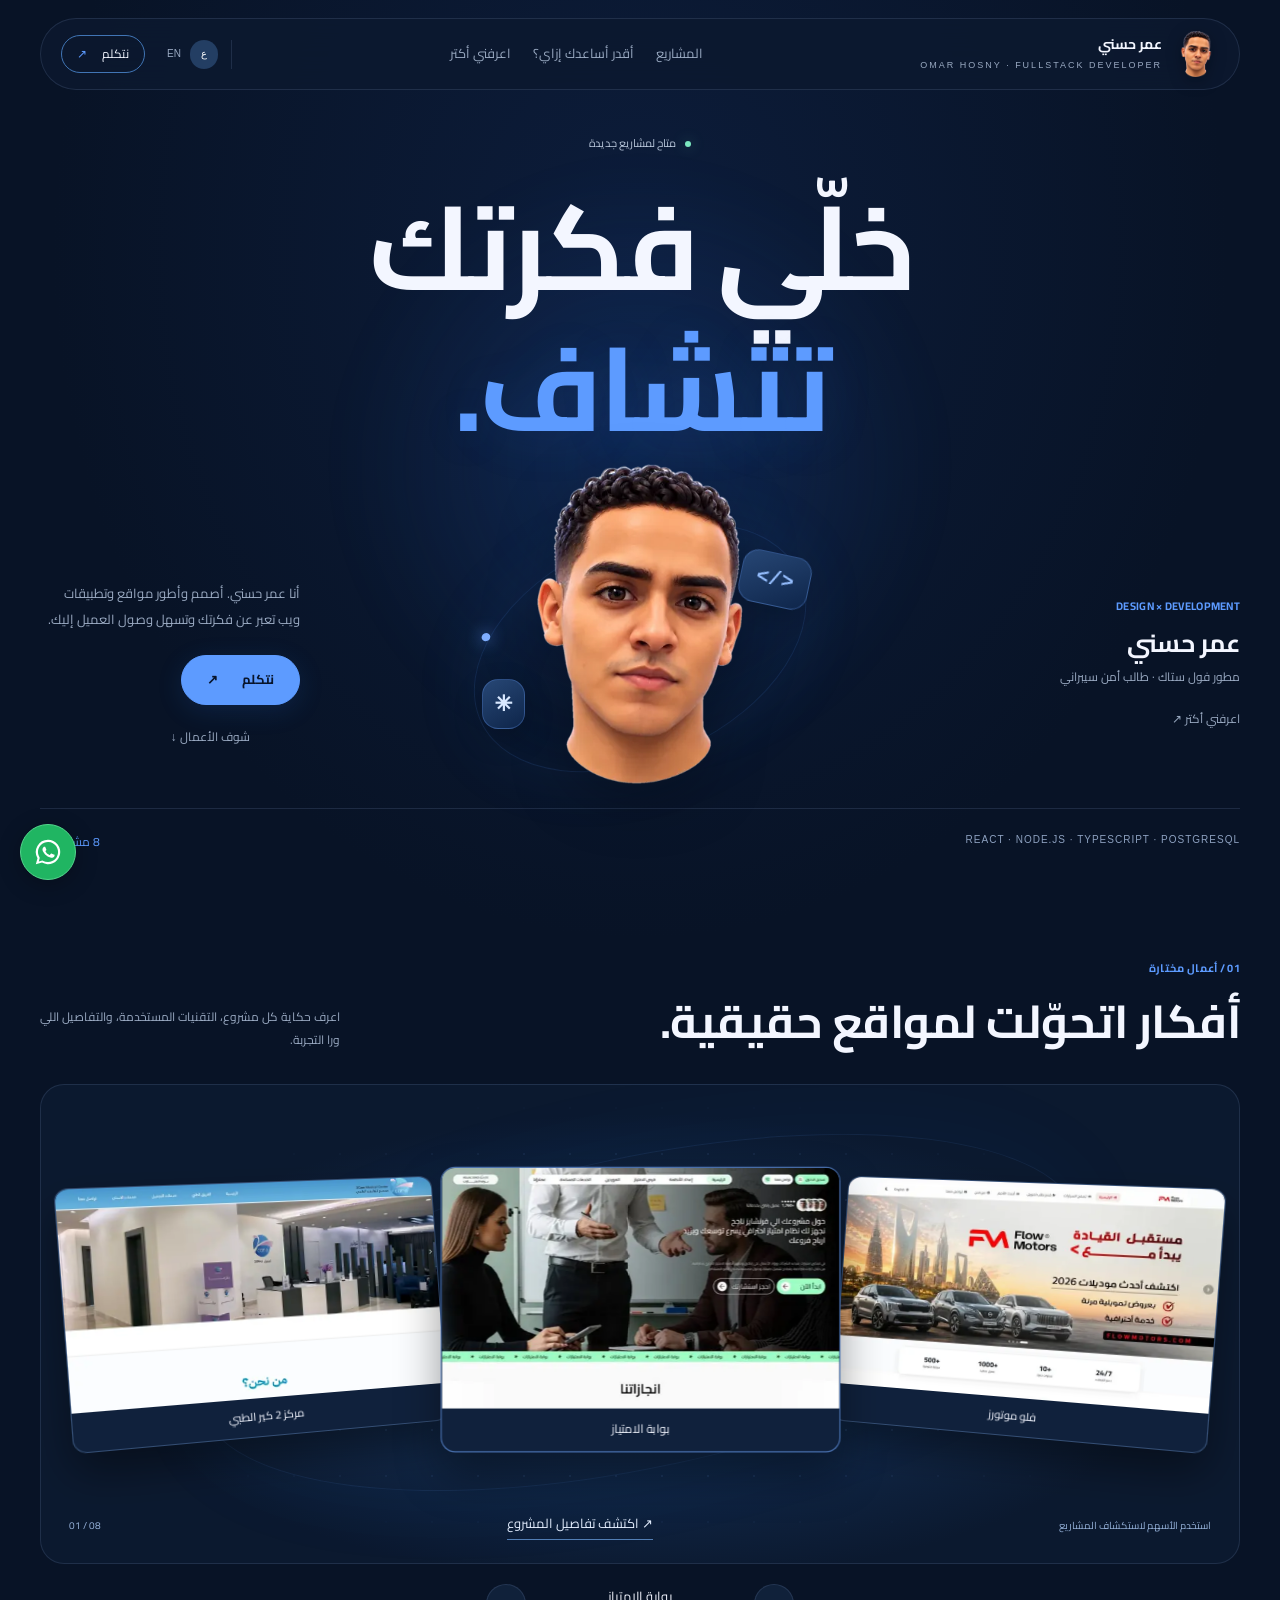
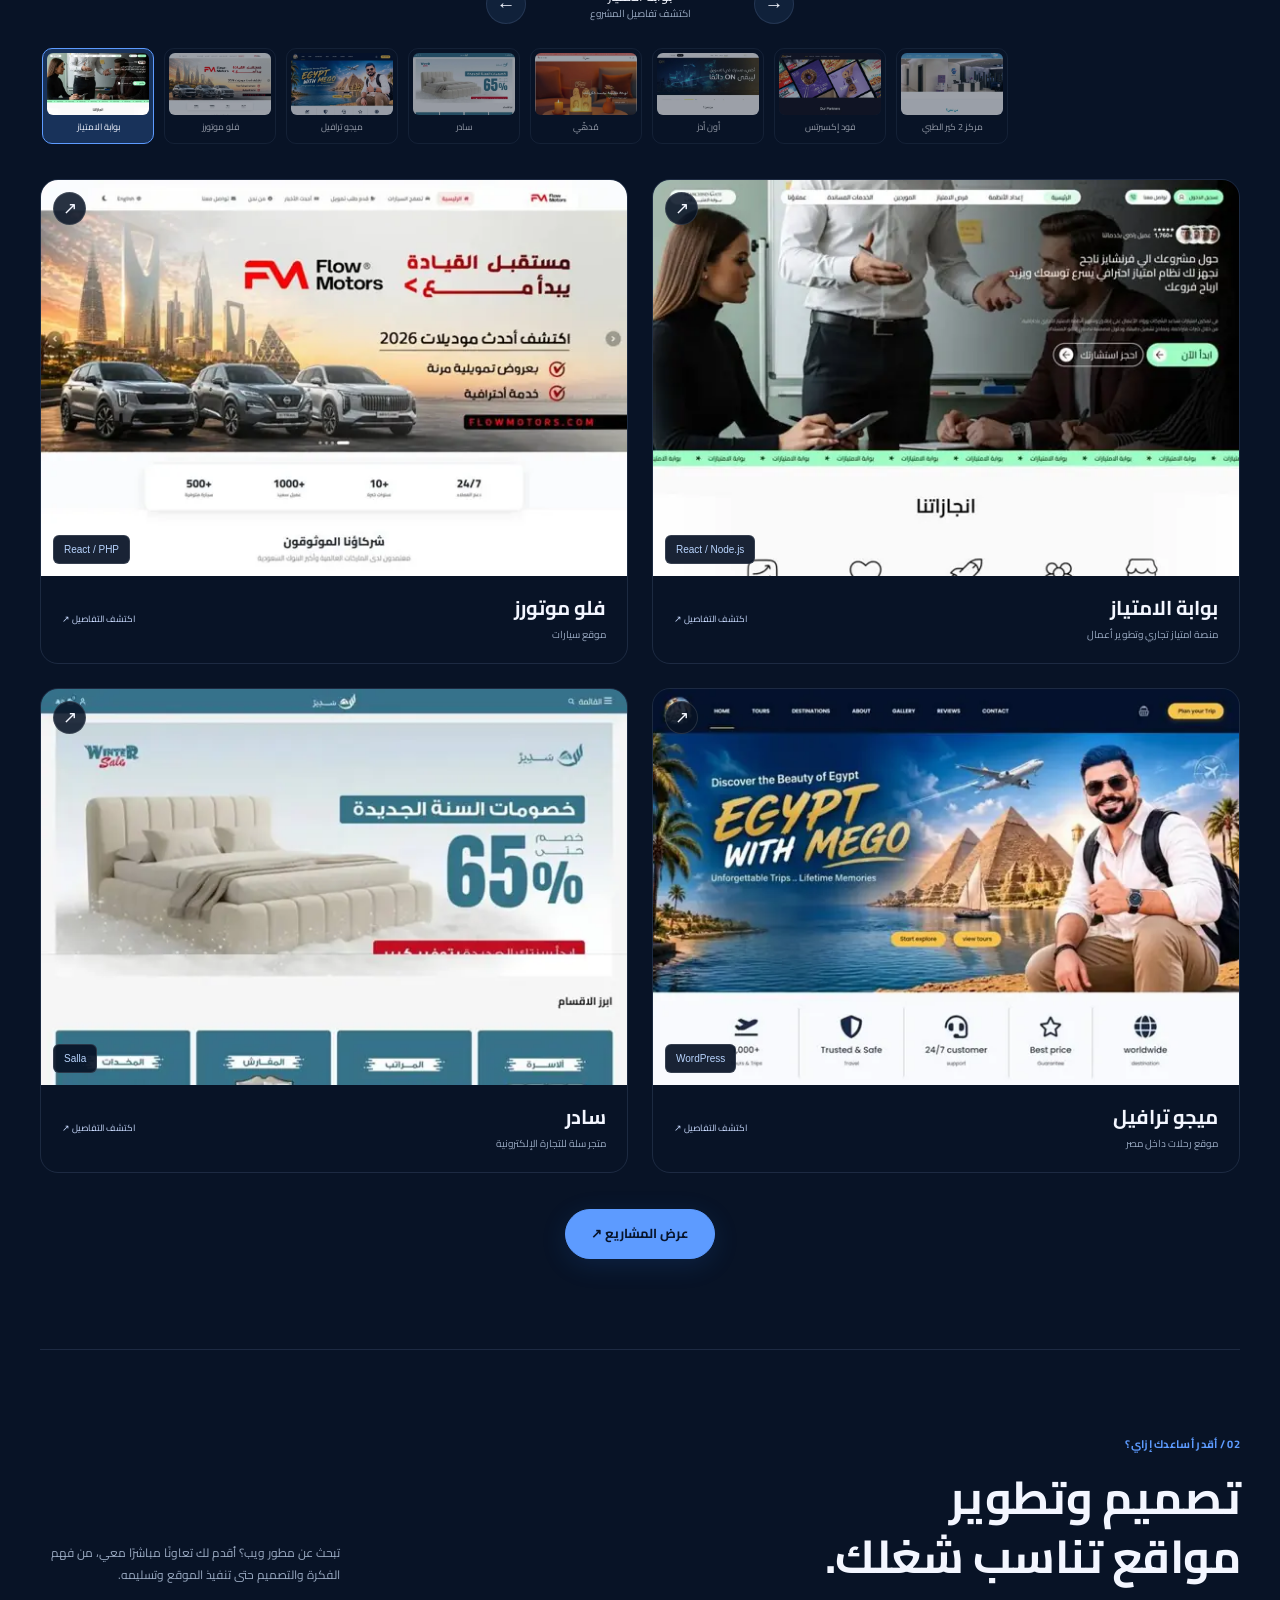
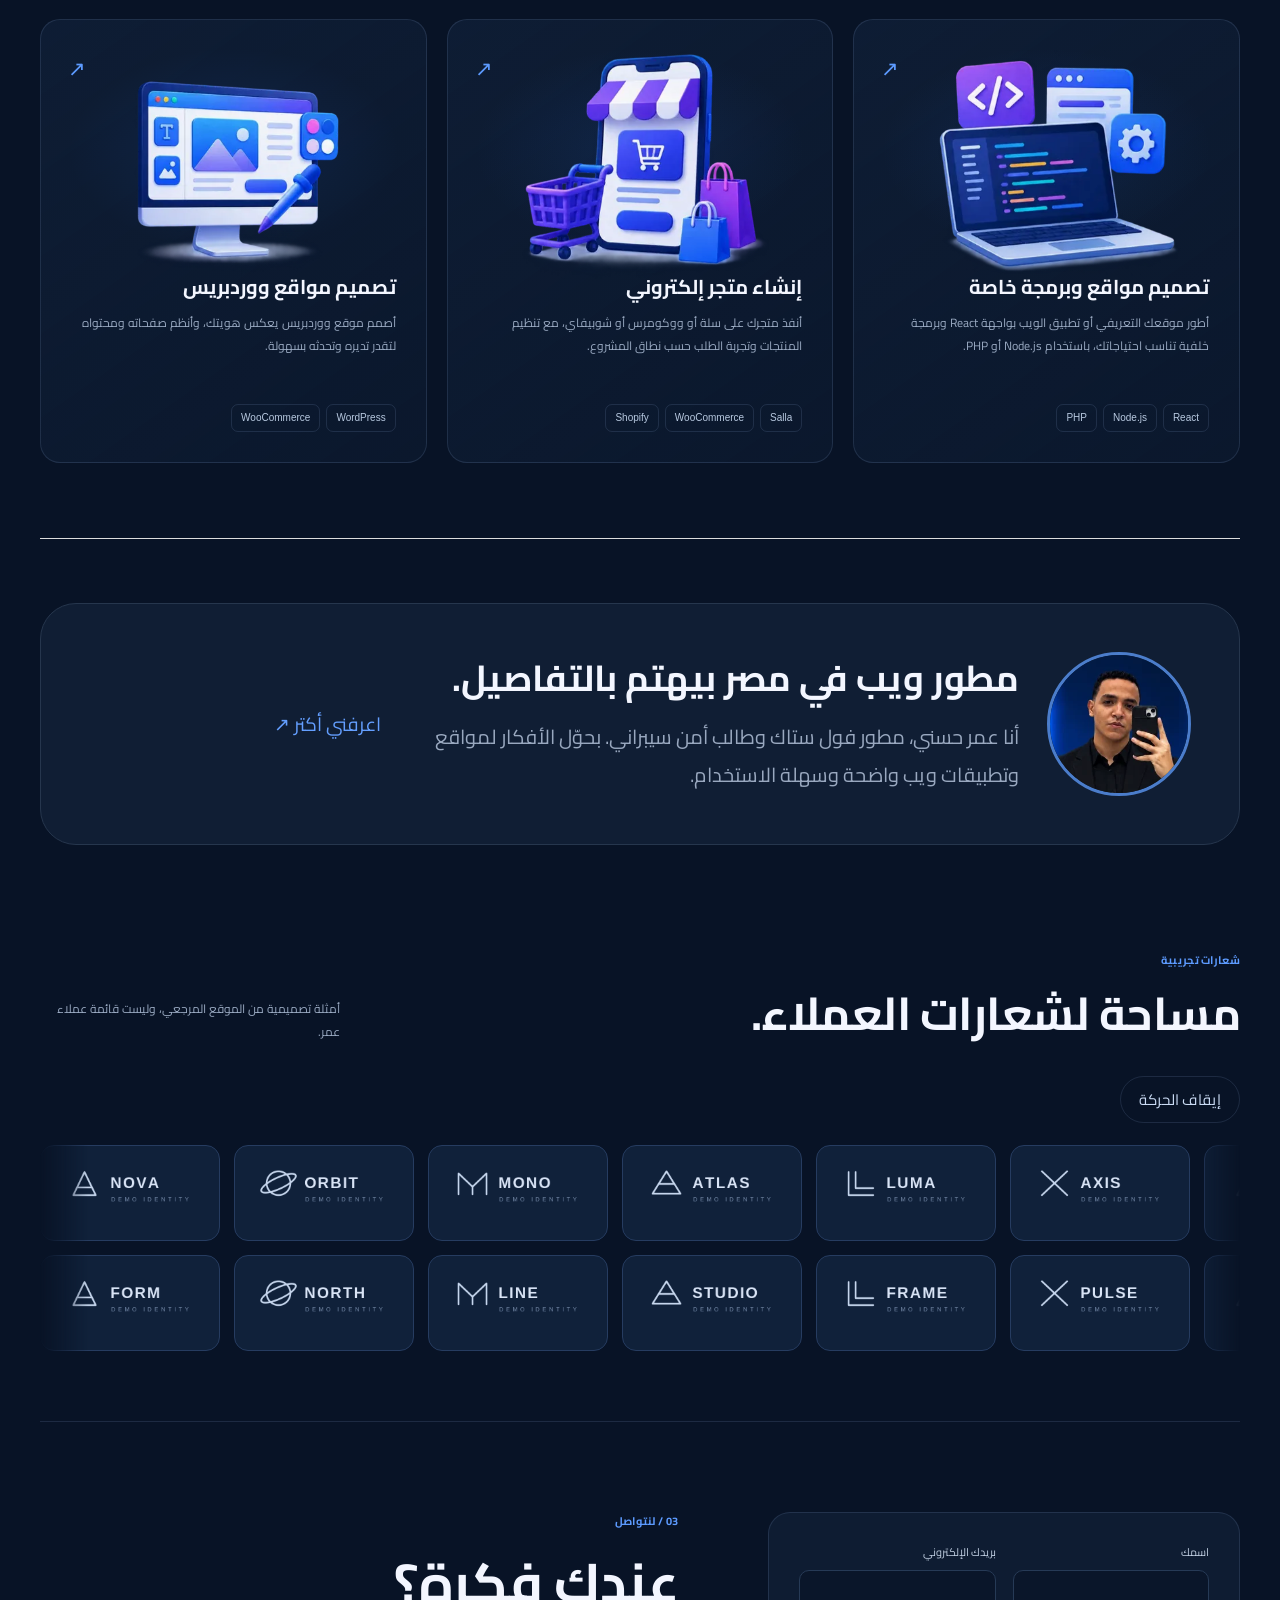
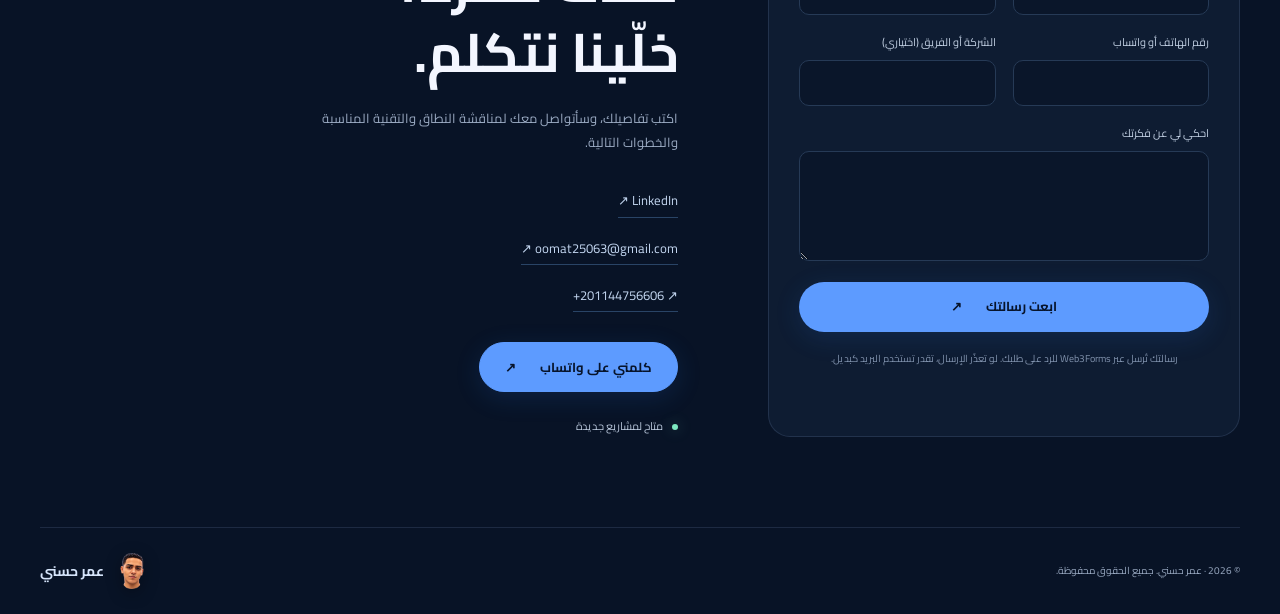
<file: index.html>
<!DOCTYPE html>

<html dir="rtl" lang="ar"><head><meta charset="utf-8"/><meta content="width=device-width,initial-scale=1" name="viewport"/><title>Omar Hosny | عمر حسني — مطور ويب فول ستاك في مصر</title><meta content="Omar Hosny (عمر حسني) — مطور ويب فول ستاك في مصر والقاهرة وطالب أمن سيبراني. اكتشف مشاريع الويب والمتاجر الإلكترونية والخدمات وتواصل لبدء مشروعك." name="description"/><meta content="index,follow" name="robots"/><meta content="#081326" name="theme-color"/><link href="https://omarhosny-sable.vercel.app/" rel="canonical"/><meta content="website" property="og:type"/><meta content="Omar Hosny | عمر حسني — مطور ويب فول ستاك في مصر" property="og:title"/><meta content="Omar Hosny (عمر حسني) — مطور ويب فول ستاك في مصر والقاهرة وطالب أمن سيبراني. اكتشف مشاريع الويب والمتاجر الإلكترونية والخدمات وتواصل لبدء مشروعك." property="og:description"/><meta content="https://omarhosny-sable.vercel.app/" property="og:url"/><meta content="ar_EG" property="og:locale"/><meta content="https://omarhosny-sable.vercel.app/portrait-opt.webp" property="og:image"/><meta content="summary_large_image" name="twitter:card"/><meta content="Omar Hosny | عمر حسني — مطور ويب فول ستاك في مصر" name="twitter:title"/><meta content="Omar Hosny (عمر حسني) — مطور ويب فول ستاك في مصر والقاهرة وطالب أمن سيبراني. اكتشف مشاريع الويب والمتاجر الإلكترونية والخدمات وتواصل لبدء مشروعك." name="twitter:description"/><meta content="https://omarhosny-sable.vercel.app/portrait-opt.webp" name="twitter:image"/><link href="style.css" rel="stylesheet"/><link as="font" crossorigin="" href="cairo.woff2" rel="preload" type="font/woff2"/><script type="application/ld+json">{"@context": "https://schema.org", "@type": "Person", "name": "عمر حسني", "alternateName": "Omar Hosny", "givenName": "Omar", "familyName": "Hosny", "url": "https://omarhosny-sable.vercel.app/", "jobTitle": "Full Stack Web Developer", "areaServed": ["Egypt", "Cairo", "مصر", "القاهرة"], "sameAs": ["https://www.linkedin.com/in/omar-hosny-1762a7357", "https://wa.me/201144756606"], "email": "mailto:oomat25063@gmail.com", "telephone": "+201144756606"}</script></head><body data-route="/">
<header class="site-header" id="siteHeader">
<nav aria-label="القائمة الرئيسية" class="site-nav">
<a class="brand" href="index.html"><img alt="" aria-hidden="true" class="brand-portrait" decoding="async" src="avatar-opt.webp"/><span><b data-i="name">عمر حسني</b><small>OMAR HOSNY · FULLSTACK DEVELOPER</small></span></a>
<div class="desktop-nav">
<a class="nav-link" data-i="nav1" href="projects.html">المشاريع</a>
<a class="nav-link" data-i="nav2" href="services.html">أقدر أساعدك إزاي؟</a>
<a class="nav-link" data-i="nav3" href="about.html">اعرفني أكتر</a>
</div>
<div class="nav-actions">
<div class="language-picker"><button aria-label="English" class="lang-link" data-lang="en" type="button">EN</button><button aria-label="العربية" class="lang-link is-current" data-lang="ar" type="button">ع</button></div>
<a class="nav-cta" href="contact.html"><b data-i="cta" style="font-weight:400">نتكلم</b> <span aria-hidden="true">↗</span></a>
<button aria-controls="mobileMenu" aria-expanded="false" aria-label="القائمة" class="menu-button" id="menuBtn" type="button">☰</button>
</div>
</nav>
<div class="mobile-menu" id="mobileMenu">
<a class="mobile-link" data-i="nav1" href="projects.html">المشاريع</a>
<a class="mobile-link" data-i="nav2" href="services.html">أقدر أساعدك إزاي؟</a>
<a class="mobile-link" data-i="nav3" href="about.html">اعرفني أكتر</a>
<a class="mobile-link" data-i="cta" href="contact.html">نتكلم</a>
</div>
</header>
<div aria-hidden="true" class="scroll-progress"><span id="bar"></span></div>
<main class="omar-route" data-route="/"><section class="hero-studio shell" id="home">
<div aria-hidden="true" class="hero-aura"></div>
<p class="availability"><span></span><i data-i="avail" style="font-style:normal">متاح لمشاريع جديدة</i></p>
<h1 class="hero-display"><span data-i="h1a">خلّي فكرتك</span><em data-i="h1b">تتشاف.</em></h1>
<div class="hero-bottom">
<div class="hero-signature"><span class="eyebrow">DESIGN × DEVELOPMENT</span><h2 data-i="name">عمر حسني</h2><p data-i="role">مطور فول ستاك · طالب أمن سيبراني</p><a class="text-link" data-i="more" href="about.html">اعرفني أكتر ↗</a></div>
<div class="hero-art"><div aria-hidden="true" class="avatar-orbit"></div><img alt="عمر حسني" class="hero-avatar" decoding="async" src="avatar-opt.webp"/><span aria-hidden="true" class="floating-symbol symbol-code">&lt;/&gt;</span><span aria-hidden="true" class="floating-symbol symbol-star">✳</span></div>
<div class="hero-invitation"><p data-i="intro">أنا عمر حسني. أصمم وأطور مواقع وتطبيقات ويب تعبر عن فكرتك وتسهل وصول العميل إليك.</p><a class="button button-primary" href="contact.html"><span data-i="cta2">نتكلم</span> ↗</a><a class="text-link" data-i="seework" href="projects.html">شوف الأعمال ↓</a></div>
</div>
<div class="hero-footnote"><span>REACT · NODE.JS · TYPESCRIPT · POSTGRESQL</span><span data-i="count">8 مشاريع ↙</span></div>
</section><section class="work-section shell" id="homeProjects">
<div class="section-heading reveal"><div><p class="eyebrow"><span>01 / </span><span data-i="e1">أعمال مختارة</span></p><h2 data-i="t1">أفكار اتحوّلت لمواقع حقيقية.</h2></div><p><span data-i="s1">اعرف حكاية كل مشروع، التقنيات المستخدمة، والتفاصيل اللي ورا التجربة.</span></p></div>
<div class="portfolio-stage reveal"><div class="stage-dots"></div><div aria-hidden="true" class="stage-orbit"></div><div class="showcase-fallback" id="stage"><a class="sc-card pos-l" data-idx="3"><div class="shot"><img alt="" aria-hidden="true" decoding="async" loading="lazy" src="sadir-thumb.webp"/></div><span>سادر</span></a><a class="sc-card pos-c" data-idx="0"><div class="shot"><img alt="" aria-hidden="true" decoding="async" loading="lazy" src="franchise-gate-thumb.webp"/></div><span>بوابة الامتياز</span></a><a class="sc-card pos-r" data-idx="1"><div class="shot"><img alt="" aria-hidden="true" decoding="async" loading="lazy" src="flow-motors-thumb.webp"/></div><span>فلو موتورز</span></a></div>
<div class="stage-caption"><span id="counter">01 / 08</span><a data-i="details" href="#work" id="visit">اكتشف تفاصيل المشروع ↗</a><span data-i="drag">استخدم الأسهم لاستكشاف المشاريع</span></div></div><div class="showcase-navigation"><button aria-label="Previous" class="showcase-arrow" id="prev" type="button">←</button><p aria-live="polite" class="showcase-selection"><span id="curTitle">بوابة الامتياز</span><small data-i="details2">اكتشف تفاصيل المشروع</small></p><button aria-label="Next" class="showcase-arrow" id="next" type="button">→</button></div><div class="showcase-thumbnails" id="thumbs"><button class="showcase-thumbnail" data-i2="0" type="button"><div class="shot"><img alt="" aria-hidden="true" decoding="async" loading="lazy" src="franchise-gate-thumb.webp"/></div><span>بوابة الامتياز</span></button><button class="showcase-thumbnail" data-i2="1" type="button"><div class="shot"><img alt="" aria-hidden="true" decoding="async" loading="lazy" src="flow-motors-thumb.webp"/></div><span>فلو موتورز</span></button><button class="showcase-thumbnail" data-i2="2" type="button"><div class="shot"><img alt="" aria-hidden="true" decoding="async" loading="lazy" src="mego-travel-thumb.webp"/></div><span>ميجو ترافيل</span></button><button class="showcase-thumbnail" data-i2="3" type="button"><div class="shot"><img alt="" aria-hidden="true" decoding="async" loading="lazy" src="sadir-thumb.webp"/></div><span>سادر</span></button><button class="showcase-thumbnail" data-i2="4" type="button"><div class="shot"><img alt="" aria-hidden="true" decoding="async" loading="lazy" src="mudhee-thumb.webp"/></div><span>مُدهِّي</span></button><button class="showcase-thumbnail" data-i2="5" type="button"><div class="shot"><img alt="" aria-hidden="true" decoding="async" loading="lazy" src="on-ads-thumb.webp"/></div><span>أون أدز</span></button><button class="showcase-thumbnail" data-i2="6" type="button"><div class="shot"><img alt="" aria-hidden="true" decoding="async" loading="lazy" src="food-xperts-thumb.webp"/></div><span>فود إكسبرتس</span></button><button class="showcase-thumbnail" data-i2="7" type="button"><div class="shot"><img alt="" aria-hidden="true" decoding="async" loading="lazy" src="2care-thumb.webp"/></div><span>مركز 2 كير الطبي</span></button></div><div class="work-grid" data-home="true" id="grid"><button class="work-card" data-cat="code" data-project="0" type="button"><div class="work-card-image"><div class="shot"><img alt="" aria-hidden="true" decoding="async" loading="lazy" src="franchise-gate-thumb.webp"/></div><span class="work-card-arrow">↗</span><span class="work-card-stack">React / Node.js</span></div><div class="work-card-caption"><div><h3>بوابة الامتياز</h3><p>منصة امتياز تجاري وتطوير أعمال</p></div><span>اكتشف التفاصيل ↗</span></div></button><button class="work-card" data-cat="code" data-project="1" type="button"><div class="work-card-image"><div class="shot"><img alt="" aria-hidden="true" decoding="async" loading="lazy" src="flow-motors-thumb.webp"/></div><span class="work-card-arrow">↗</span><span class="work-card-stack">React / PHP</span></div><div class="work-card-caption"><div><h3>فلو موتورز</h3><p>موقع سيارات</p></div><span>اكتشف التفاصيل ↗</span></div></button><button class="work-card" data-cat="wp" data-project="2" type="button"><div class="work-card-image"><div class="shot"><img alt="" aria-hidden="true" decoding="async" loading="lazy" src="mego-travel-thumb.webp"/></div><span class="work-card-arrow">↗</span><span class="work-card-stack">WordPress</span></div><div class="work-card-caption"><div><h3>ميجو ترافيل</h3><p>موقع رحلات داخل مصر</p></div><span>اكتشف التفاصيل ↗</span></div></button><button class="work-card" data-cat="shop" data-project="3" type="button"><div class="work-card-image"><div class="shot"><img alt="" aria-hidden="true" decoding="async" loading="lazy" src="sadir-thumb.webp"/></div><span class="work-card-arrow">↗</span><span class="work-card-stack">Salla</span></div><div class="work-card-caption"><div><h3>سادر</h3><p>متجر سلة للتجارة الإلكترونية</p></div><span>اكتشف التفاصيل ↗</span></div></button></div>
<div class="omar-view-all"><a class="button button-primary" data-i="moreWork" href="projects.html">عرض المشاريع ↗</a></div></section><section class="services-section shell" id="services">
<div class="section-heading reveal"><div><p class="eyebrow"><span>02 / </span><span data-i="e2">أقدر أساعدك إزاي؟</span></p><h2 data-i="t2">تصميم وتطوير مواقع تناسب شغلك.</h2></div><p><span data-i="s2">تبحث عن مطور ويب؟ أقدم لك تعاونًا مباشرًا معي، من فهم الفكرة والتصميم حتى تنفيذ الموقع وتسليمه.</span></p></div>
<div class="service-grid">
<article class="service-card reveal"><span class="service-go">↗</span>
<div class="service-visual"><img alt="" aria-hidden="true" decoding="async" loading="lazy" src="service-2-opt.webp"/></div>
<h3 data-i="s1t">تصميم مواقع وبرمجة خاصة</h3><p data-i="s1p">أطور موقعك التعريفي أو تطبيق الويب بواجهة React وبرمجة خلفية تناسب احتياجاتك، باستخدام Node.js أو PHP.</p><div class="tag-list"><span>React</span><span>Node.js</span><span>PHP</span></div></article>
<article class="service-card reveal"><span class="service-go">↗</span>
<div class="service-visual"><img alt="" aria-hidden="true" decoding="async" loading="lazy" src="service-3-opt.webp"/></div>
<h3 data-i="s2t">إنشاء متجر إلكتروني</h3><p data-i="s2p">أنفذ متجرك على سلة أو ووكومرس أو شوبيفاي، مع تنظيم المنتجات وتجربة الطلب حسب نطاق المشروع.</p><div class="tag-list"><span>Salla</span><span>WooCommerce</span><span>Shopify</span></div></article>
<article class="service-card reveal"><span class="service-go">↗</span>
<div class="service-visual"><img alt="" aria-hidden="true" decoding="async" loading="lazy" src="service-1-opt.webp"/></div>
<h3 data-i="s3t">تصميم مواقع ووردبريس</h3><p data-i="s3p">أصمم موقع ووردبريس يعكس هويتك، وأنظم صفحاته ومحتواه لتقدر تديره وتحدثه بسهولة.</p><div class="tag-list"><span>WordPress</span><span>WooCommerce</span></div></article>
</div>
</section><section class="shell omar-route-teaser"><div class="omar-teaser-card"><img alt="عمر حسني" class="omar-home-portrait" decoding="async" height="144" loading="lazy" src="portrait-round.webp" width="144"/><div class="omar-teaser-copy"><h2 data-i="abT">مطور ويب في مصر بيهتم بالتفاصيل.</h2><p data-i="homeBio">أنا عمر حسني، مطور فول ستاك وطالب أمن سيبراني. بحوّل الأفكار لمواقع وتطبيقات ويب واضحة وسهلة الاستخدام.</p></div><a class="omar-teaser-link" data-i="more" href="about.html">اعرفني أكتر ↗</a></div></section><section class="shell omar-clients"><div class="section-heading"><div><p class="eyebrow" data-i="demoEyebrow">شعارات تجريبية</p><h2 data-i="demoTitle">مساحة لشعارات العملاء.</h2></div><p data-i="demoNote">أمثلة تصميمية من الموقع المرجعي، وليست قائمة عملاء عمر.</p></div><button aria-pressed="false" class="button button-outline omar-motion" id="logoMotion" type="button">إيقاف الحركة</button><div class="omar-marquees" id="logoMarquees"><div class="omar-marquee-row"><div class="omar-marquee-track"><div class="omar-logo-group"><div class="omar-logo"><img alt="Demo 1" decoding="async" height="100" loading="lazy" src="clients-demo-1.png" width="220"/></div><div class="omar-logo"><img alt="Demo 2" decoding="async" height="100" loading="lazy" src="clients-demo-2.png" width="220"/></div><div class="omar-logo"><img alt="Demo 3" decoding="async" height="100" loading="lazy" src="clients-demo-3.png" width="220"/></div><div class="omar-logo"><img alt="Demo 4" decoding="async" height="100" loading="lazy" src="clients-demo-4.png" width="220"/></div><div class="omar-logo"><img alt="Demo 5" decoding="async" height="100" loading="lazy" src="clients-demo-5.png" width="220"/></div><div class="omar-logo"><img alt="Demo 6" decoding="async" height="100" loading="lazy" src="clients-demo-6.png" width="220"/></div></div><div aria-hidden="true" class="omar-logo-group"><div class="omar-logo"><img alt="Demo 1" aria-hidden="true" decoding="async" height="100" loading="lazy" src="clients-demo-1.png" width="220"/></div><div class="omar-logo"><img alt="Demo 2" aria-hidden="true" decoding="async" height="100" loading="lazy" src="clients-demo-2.png" width="220"/></div><div class="omar-logo"><img alt="Demo 3" aria-hidden="true" decoding="async" height="100" loading="lazy" src="clients-demo-3.png" width="220"/></div><div class="omar-logo"><img alt="Demo 4" aria-hidden="true" decoding="async" height="100" loading="lazy" src="clients-demo-4.png" width="220"/></div><div class="omar-logo"><img alt="Demo 5" aria-hidden="true" decoding="async" height="100" loading="lazy" src="clients-demo-5.png" width="220"/></div><div class="omar-logo"><img alt="Demo 6" aria-hidden="true" decoding="async" height="100" loading="lazy" src="clients-demo-6.png" width="220"/></div></div></div></div><div class="omar-marquee-row"><div class="omar-marquee-track"><div class="omar-logo-group"><div class="omar-logo"><img alt="Demo 7" decoding="async" height="100" loading="lazy" src="clients-demo-7.png" width="220"/></div><div class="omar-logo"><img alt="Demo 8" decoding="async" height="100" loading="lazy" src="clients-demo-8.png" width="220"/></div><div class="omar-logo"><img alt="Demo 9" decoding="async" height="100" loading="lazy" src="clients-demo-9.png" width="220"/></div><div class="omar-logo"><img alt="Demo 10" decoding="async" height="100" loading="lazy" src="clients-demo-10.png" width="220"/></div><div class="omar-logo"><img alt="Demo 11" decoding="async" height="100" loading="lazy" src="clients-demo-11.png" width="220"/></div><div class="omar-logo"><img alt="Demo 12" decoding="async" height="100" loading="lazy" src="clients-demo-12.png" width="220"/></div></div><div aria-hidden="true" class="omar-logo-group"><div class="omar-logo"><img alt="Demo 7" aria-hidden="true" decoding="async" height="100" loading="lazy" src="clients-demo-7.png" width="220"/></div><div class="omar-logo"><img alt="Demo 8" aria-hidden="true" decoding="async" height="100" loading="lazy" src="clients-demo-8.png" width="220"/></div><div class="omar-logo"><img alt="Demo 9" aria-hidden="true" decoding="async" height="100" loading="lazy" src="clients-demo-9.png" width="220"/></div><div class="omar-logo"><img alt="Demo 10" aria-hidden="true" decoding="async" height="100" loading="lazy" src="clients-demo-10.png" width="220"/></div><div class="omar-logo"><img alt="Demo 11" aria-hidden="true" decoding="async" height="100" loading="lazy" src="clients-demo-11.png" width="220"/></div><div class="omar-logo"><img alt="Demo 12" aria-hidden="true" decoding="async" height="100" loading="lazy" src="clients-demo-12.png" width="220"/></div></div></div></div></div></section><section class="contact-section shell" id="contact">
<div class="contact-copy reveal"><p class="eyebrow"><span>03 / </span><span data-i="e3">لنتواصل</span></p><h2 data-i="t3">عندك فكرة؟<br/>خلّينا نتكلم.</h2><p class="lead" data-i="ct">اكتب تفاصيلك، وسأتواصل معك لمناقشة النطاق والتقنية المناسبة والخطوات التالية.</p>
<div class="contact-links"><a href="https://www.linkedin.com/in/omar-hosny-1762a7357" rel="noopener" target="_blank">LinkedIn ↗</a><a href="mailto:oomat25063@gmail.com">oomat25063@gmail.com ↗</a><a dir="ltr" href="tel:+201144756606">+201144756606 ↗</a></div>
<a class="button button-primary omar-whatsapp" href="https://wa.me/201144756606" rel="noopener noreferrer" target="_blank"><span data-i="whatsapp">كلمني على واتساب</span> ↗</a><p class="availability"><span></span><i data-i="avail" style="font-style:normal">متاح لمشاريع جديدة</i></p></div>
<div class="contact-form-wrap reveal"><form action="https://api.web3forms.com/submit" class="lead-form" id="form" method="POST" name="contact"><input autocomplete="off" hidden="True" name="botcheck" tabindex="-1" type="checkbox"/><input name="from_name" type="hidden" value="Omar Hosny Portfolio"/><input name="subject" type="hidden" value="New portfolio inquiry - Omar Hosny"/><input name="access_key" type="hidden" value="d28d10a3-48b6-4aff-8a17-0ffb1fd4513b"/>
<div class="form-row"><label class="lead-field"><span data-i="l1">اسمك</span><input autocomplete="name" name="name" required=""/></label><label class="lead-field"><span data-i="l2">بريدك الإلكتروني</span><input autocomplete="email" name="email" required="" type="email"/></label></div>
<div class="form-row"><label class="lead-field"><span data-i="l3">رقم الهاتف أو واتساب</span><input name="phone"/></label><label class="lead-field"><span data-i="l4">الشركة أو الفريق (اختياري)</span><input name="company"/></label></div>
<label class="lead-field"><span data-i="l5">احكي لي عن فكرتك</span><textarea name="message" required=""></textarea></label>
<button class="button button-primary lead-submit" type="submit"><span data-i="send">ابعت رسالتك</span> ↗</button>
<p class="form-note">رسالتك تُرسل عبر Web3Forms للرد على طلبك. لو تعذّر الإرسال، تقدر تستخدم البريد كبديل.</p><p aria-live="polite" class="form-status" id="formStatus" role="status"></p><a class="text-link" hidden="True" href="mailto:oomat25063@gmail.com" id="formFallback">إرسال بالبريد بدلًا من ذلك ↗</a></form></div>
</section></main>
<footer class="shell site-footer"><span><span data-i="rights">© 2026 · عمر حسني. جميع الحقوق محفوظة.</span></span><a class="footer-brand" href="index.html"><img alt="" aria-hidden="true" class="brand-portrait" decoding="async" src="avatar-opt.webp"/><span data-i="name">عمر حسني</span></a></footer>
<dialog aria-labelledby="projectTitle" class="omar-dialog" id="projectDialog"><button aria-label="Close / إغلاق" class="omar-dialog-close" id="closeProject" type="button">×</button><div id="projectContent"></div></dialog><a aria-label="WhatsApp Omar Hosny" class="omar-wa-float" href="https://wa.me/201144756606" rel="noopener noreferrer" target="_blank"><svg aria-hidden="true" height="30" viewbox="0 0 32 32" width="30"><path d="M16 3a13 13 0 0 0-11.2 19.6L3 29l6.6-1.7A13 13 0 1 0 16 3zm0 23.7a10.7 10.7 0 0 1-5.5-1.5l-.4-.2-3.9 1 1-3.8-.2-.4A10.7 10.7 0 1 1 16 26.7zm5.9-8c-.3-.2-1.9-.9-2.2-1-.3-.1-.5-.2-.7.2-.2.3-.8 1-.9 1.2-.2.2-.3.2-.6.1-1.8-.8-3-1.7-4.1-3.7-.3-.5.3-.5.8-1.6.1-.2 0-.4 0-.6l-1-2.4c-.3-.6-.5-.5-.7-.5H12c-.3 0-.6.1-.8.4-.3.3-1.1 1-1.1 2.5s1.1 2.9 1.3 3.1c.1.2 2.2 3.5 5.5 4.9 2 .8 2.8.9 3.8.7.6-.1 1.9-.8 2.1-1.5.3-.7.3-1.4.2-1.5-.1-.2-.3-.3-.6-.4z" fill="currentColor"></path></svg></a><script defer="" src="site.js"></script></body></html>
</file>
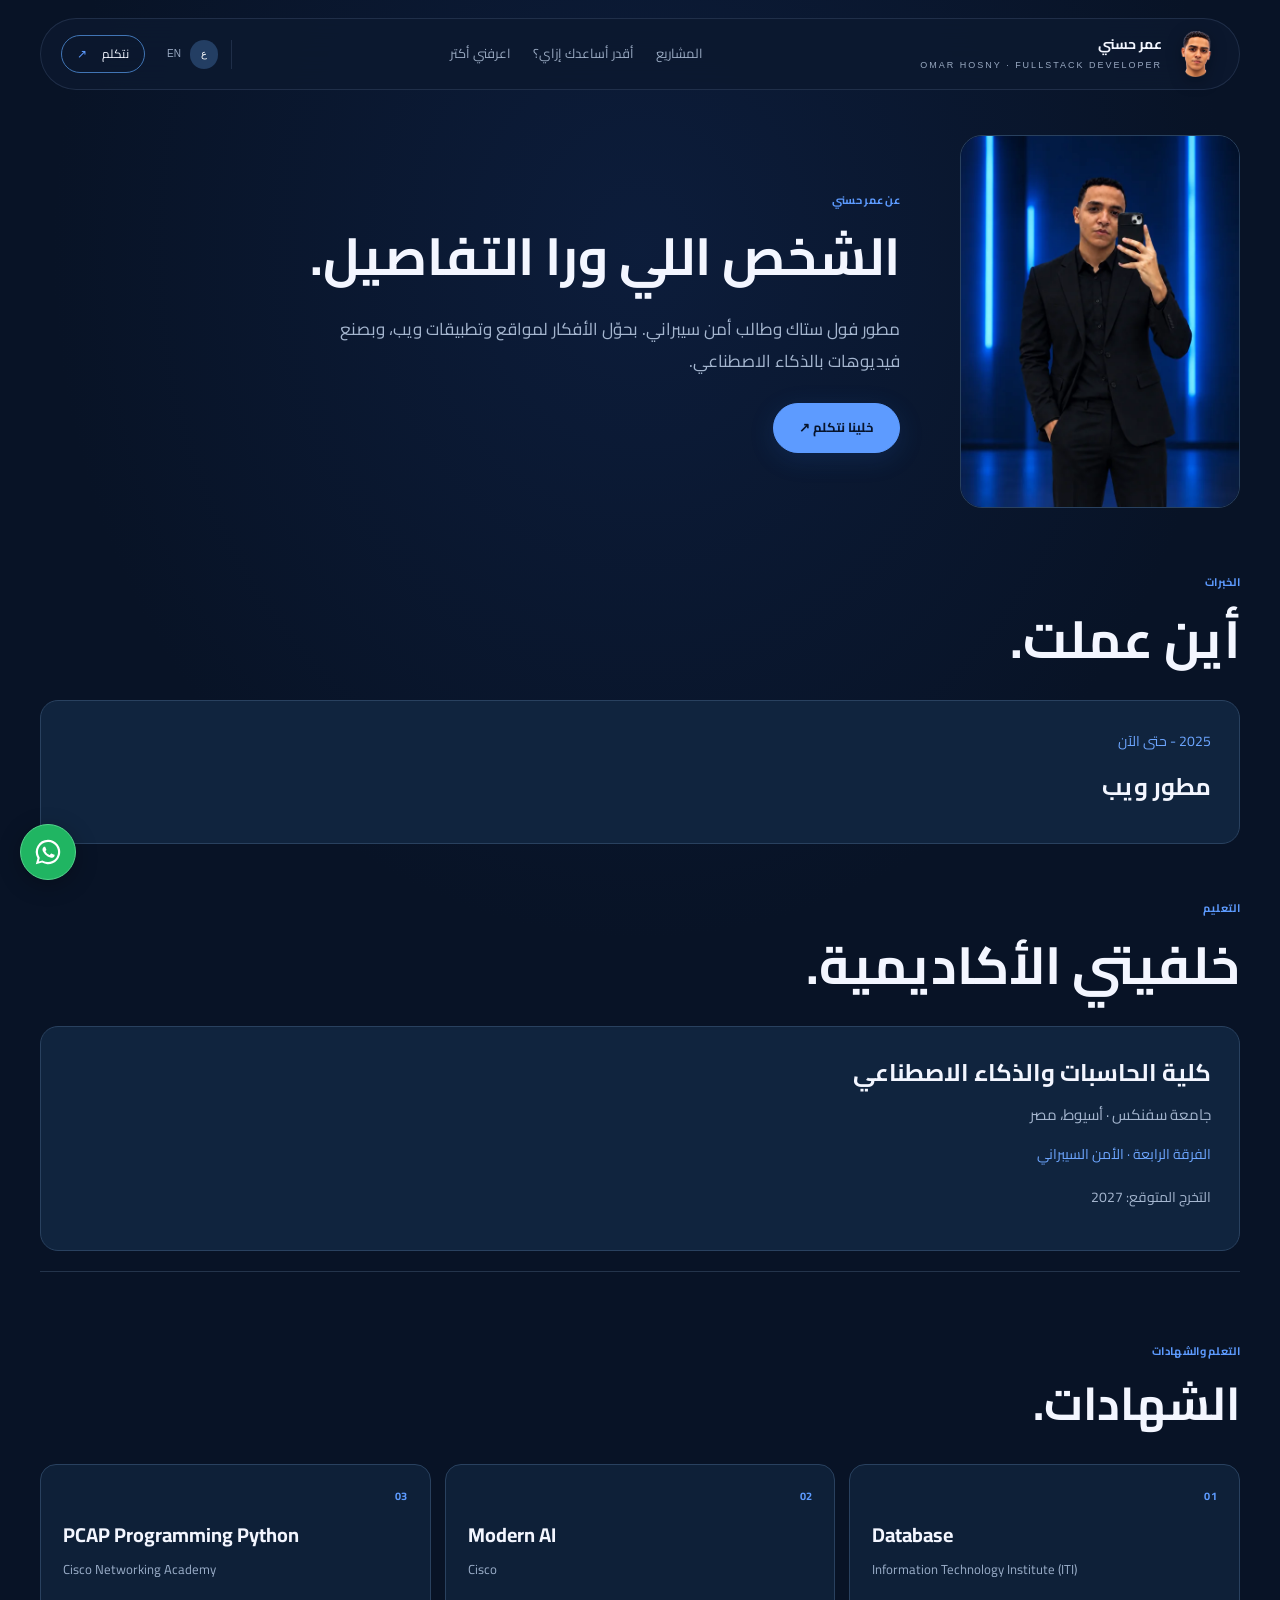
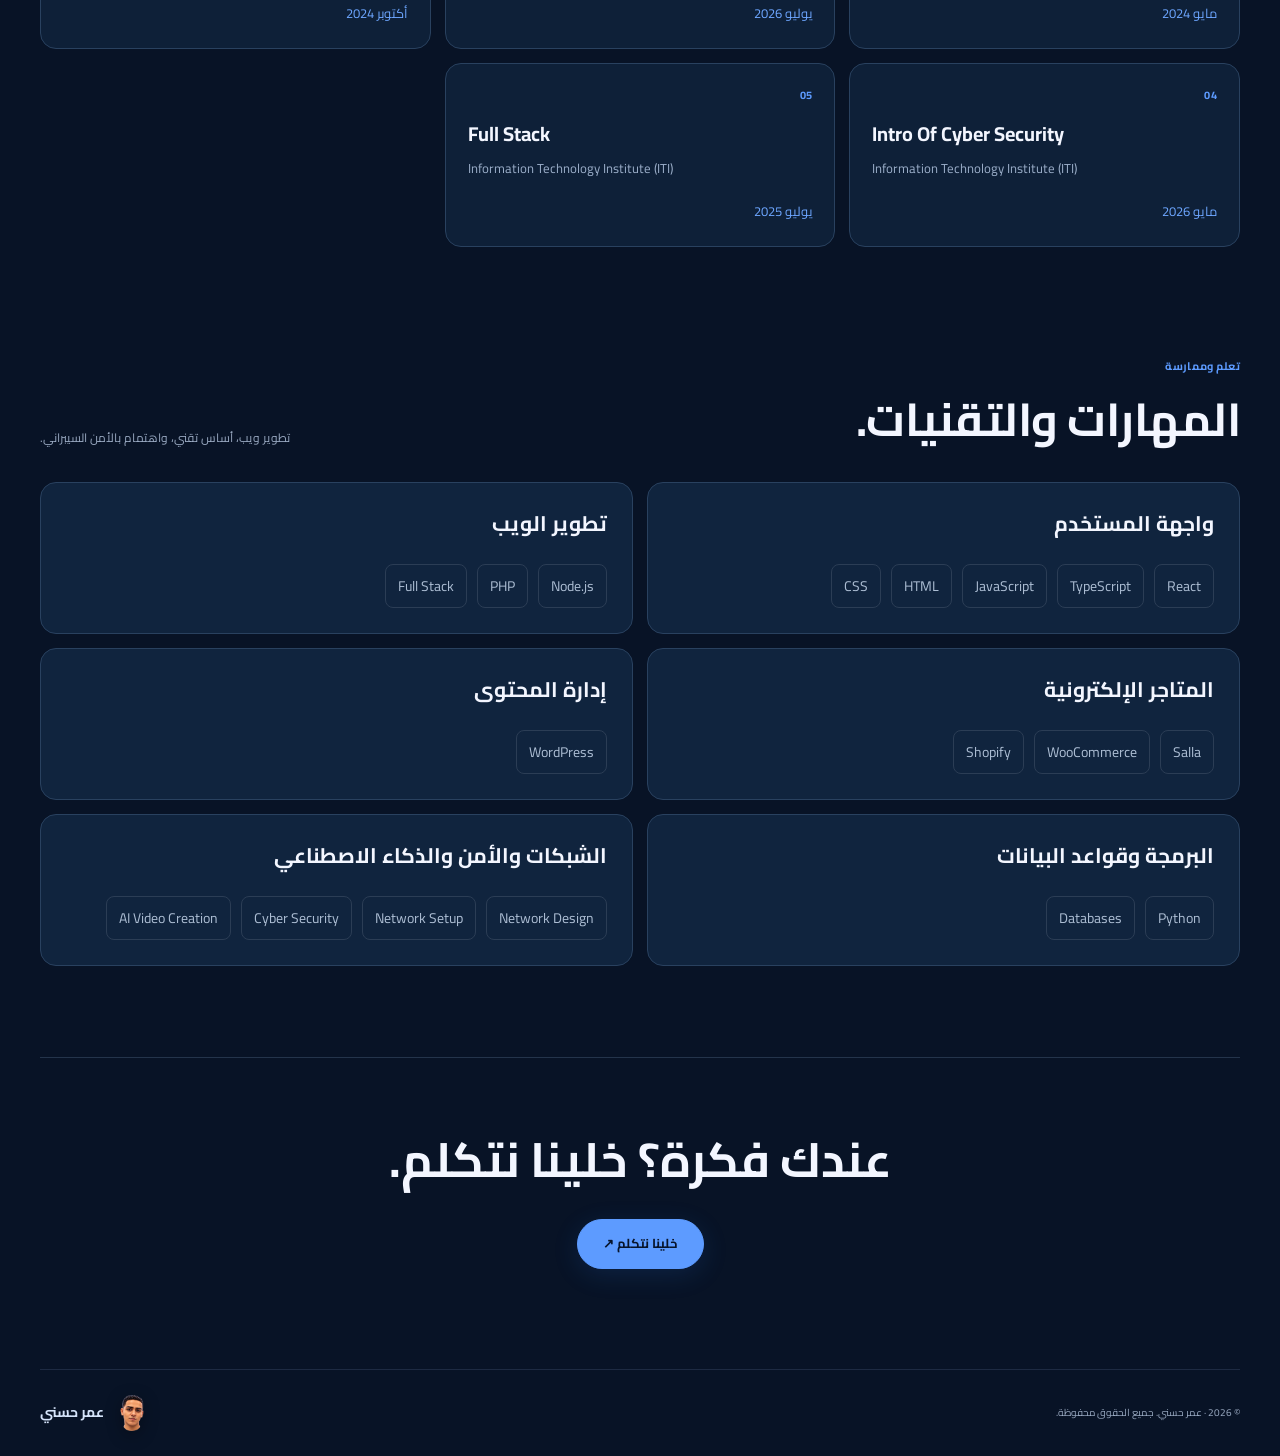
<file: about.html>
<!DOCTYPE html>

<html dir="rtl" lang="ar"><head><meta charset="utf-8"/><meta content="width=device-width,initial-scale=1" name="viewport"/><title>Omar Hosny | عن عمر حسني — مطور ويب في مصر</title><meta content="تعرف على Omar Hosny (عمر حسني)، مطور ويب فول ستاك في مصر منذ 2025 وطالب بالفرقة الرابعة بكلية الحاسبات والذكاء الاصطناعي بجامعة سفنكس." name="description"/><meta content="index,follow" name="robots"/><meta content="#081326" name="theme-color"/><link href="https://omarhosny-sable.vercel.app/about.html" rel="canonical"/><meta content="profile" property="og:type"/><meta content="Omar Hosny | عن عمر حسني — مطور ويب في مصر" property="og:title"/><meta content="تعرف على Omar Hosny (عمر حسني)، مطور ويب فول ستاك في مصر منذ 2025 وطالب بالفرقة الرابعة بكلية الحاسبات والذكاء الاصطناعي بجامعة سفنكس." property="og:description"/><meta content="https://omarhosny-sable.vercel.app/about.html" property="og:url"/><meta content="ar_EG" property="og:locale"/><meta content="https://omarhosny-sable.vercel.app/portrait-opt.webp" property="og:image"/><meta content="summary_large_image" name="twitter:card"/><meta content="Omar Hosny | عن عمر حسني — مطور ويب في مصر" name="twitter:title"/><meta content="تعرف على Omar Hosny (عمر حسني)، مطور ويب فول ستاك في مصر منذ 2025 وطالب بالفرقة الرابعة بكلية الحاسبات والذكاء الاصطناعي بجامعة سفنكس." name="twitter:description"/><meta content="https://omarhosny-sable.vercel.app/portrait-opt.webp" name="twitter:image"/><link href="style.css" rel="stylesheet"/><link as="font" crossorigin="" href="cairo.woff2" rel="preload" type="font/woff2"/><script type="application/ld+json">{"@context": "https://schema.org", "@type": "Person", "name": "عمر حسني", "alternateName": "Omar Hosny", "givenName": "Omar", "familyName": "Hosny", "url": "https://omarhosny-sable.vercel.app/", "jobTitle": "Full Stack Web Developer", "areaServed": ["Egypt", "Cairo", "مصر", "القاهرة"], "sameAs": ["https://www.linkedin.com/in/omar-hosny-1762a7357", "https://wa.me/201144756606"], "email": "mailto:oomat25063@gmail.com", "telephone": "+201144756606"}</script></head><body data-route="/about">
<header class="site-header" id="siteHeader">
<nav aria-label="القائمة الرئيسية" class="site-nav">
<a class="brand" href="index.html"><img alt="" aria-hidden="true" class="brand-portrait" decoding="async" src="avatar-opt.webp"/><span><b data-i="name">عمر حسني</b><small>OMAR HOSNY · FULLSTACK DEVELOPER</small></span></a>
<div class="desktop-nav">
<a class="nav-link" data-i="nav1" href="projects.html">المشاريع</a>
<a class="nav-link" data-i="nav2" href="services.html">أقدر أساعدك إزاي؟</a>
<a class="nav-link" data-i="nav3" href="about.html">اعرفني أكتر</a>
</div>
<div class="nav-actions">
<div class="language-picker"><button aria-label="English" class="lang-link" data-lang="en" type="button">EN</button><button aria-label="العربية" class="lang-link is-current" data-lang="ar" type="button">ع</button></div>
<a class="nav-cta" href="contact.html"><b data-i="cta" style="font-weight:400">نتكلم</b> <span aria-hidden="true">↗</span></a>
<button aria-controls="mobileMenu" aria-expanded="false" aria-label="القائمة" class="menu-button" id="menuBtn" type="button">☰</button>
</div>
</nav>
<div class="mobile-menu" id="mobileMenu">
<a class="mobile-link" data-i="nav1" href="projects.html">المشاريع</a>
<a class="mobile-link" data-i="nav2" href="services.html">أقدر أساعدك إزاي؟</a>
<a class="mobile-link" data-i="nav3" href="about.html">اعرفني أكتر</a>
<a class="mobile-link" data-i="cta" href="contact.html">نتكلم</a>
</div>
</header>
<div aria-hidden="true" class="scroll-progress"><span id="bar"></span></div>
<main class="omar-route omar-route-inner" data-route="/about"><section class="shell omar-resume" id="about"><div class="omar-resume-hero"><img alt="عمر حسني" decoding="async" height="320" loading="lazy" src="portrait-opt.webp" width="280"/><div><p class="eyebrow" data-i="resumeEyebrow">عن عمر حسني</p><h1 class="omar-page-title" data-i="resumeTitle">الشخص اللي ورا التفاصيل.</h1><p data-i="resumeIntro">مطور فول ستاك وطالب أمن سيبراني. بحوّل الأفكار لمواقع وتطبيقات ويب، وبصنع فيديوهات بالذكاء الاصطناعي.</p><a class="button button-primary" data-i="resumeCta" href="contact.html">خلينا نتكلم ↗</a></div></div><div class="omar-academic omar-experience"><p class="eyebrow" data-i="expEyebrow">الخبرات</p><h2 data-i="expTitle">أين عملت.</h2><article class="omar-education"><time data-i="expDate">2025 - حتى الآن</time><h3 data-i="expRole">مطور ويب</h3></article></div><div class="omar-academic"><p class="eyebrow" data-i="eduEyebrow">التعليم</p><h2 data-i="eduTitle">خلفيتي الأكاديمية.</h2><article class="omar-education"><h3 data-i="eduFaculty">كلية الحاسبات والذكاء الاصطناعي</h3><p data-i="eduSchool">جامعة سفنكس · أسيوط، مصر</p><span data-i="eduStatus">الفرقة الرابعة · الأمن السيبراني</span><p class="omar-grad" data-i="eduGrad">التخرج المتوقع: 2027</p></article></div></section><section class="shell omar-cert-section"><p class="eyebrow" data-i="certEyebrow">التعلم والشهادات</p><h2 data-i="certTitle">الشهادات.</h2><div class="omar-cert-grid"><article class="omar-cert"><span class="eyebrow">01</span><h3 dir="ltr">Database</h3><p dir="ltr">Information Technology Institute (ITI)</p><time data-i="certDate0">مايو 2024</time></article><article class="omar-cert"><span class="eyebrow">02</span><h3 dir="ltr">Modern AI</h3><p dir="ltr">Cisco</p><time data-i="certDate1">يوليو 2026</time></article><article class="omar-cert"><span class="eyebrow">03</span><h3 dir="ltr">PCAP Programming Python</h3><p dir="ltr">Cisco Networking Academy</p><time data-i="certDate2">أكتوبر 2024</time></article><article class="omar-cert"><span class="eyebrow">04</span><h3 dir="ltr">Intro Of Cyber Security</h3><p dir="ltr">Information Technology Institute (ITI)</p><time data-i="certDate3">مايو 2026</time></article><article class="omar-cert"><span class="eyebrow">05</span><h3 dir="ltr">Full Stack</h3><p dir="ltr">Information Technology Institute (ITI)</p><time data-i="certDate4">يوليو 2025</time></article></div></section><section aria-labelledby="profileTitle" class="shell omar-profile"><div class="section-heading"><div><p class="eyebrow" data-i="learnEyebrow">تعلم وممارسة</p><h2 data-i="learnTitle" id="profileTitle">المهارات والتقنيات.</h2></div><p data-i="learnNote">تطوير ويب، أساس تقني، واهتمام بالأمن السيبراني.</p></div><div class="omar-skill-groups"><article><h3 data-i="techGroup0">واجهة المستخدم</h3><div class="omar-tech-tags"><span dir="ltr">React</span><span dir="ltr">TypeScript</span><span dir="ltr">JavaScript</span><span dir="ltr">HTML</span><span dir="ltr">CSS</span></div></article><article><h3 data-i="techGroup1">تطوير الويب</h3><div class="omar-tech-tags"><span dir="ltr">Node.js</span><span dir="ltr">PHP</span><span dir="ltr">Full Stack</span></div></article><article><h3 data-i="techGroup2">المتاجر الإلكترونية</h3><div class="omar-tech-tags"><span dir="ltr">Salla</span><span dir="ltr">WooCommerce</span><span dir="ltr">Shopify</span></div></article><article><h3 data-i="techGroup3">إدارة المحتوى</h3><div class="omar-tech-tags"><span dir="ltr">WordPress</span></div></article><article><h3 data-i="techGroup4">البرمجة وقواعد البيانات</h3><div class="omar-tech-tags"><span dir="ltr">Python</span><span dir="ltr">Databases</span></div></article><article><h3 data-i="techGroup5">الشبكات والأمن والذكاء الاصطناعي</h3><div class="omar-tech-tags"><span dir="ltr">Network Design</span><span dir="ltr">Network Setup</span><span dir="ltr">Cyber Security</span><span dir="ltr">AI Video Creation</span></div></article></div></section><section class="shell omar-end-cta"><h2 data-i="endTitle">عندك فكرة؟ خلينا نتكلم.</h2><a class="button button-primary" data-i="resumeCta" href="contact.html">خلينا نتكلم ↗</a></section></main>
<footer class="shell site-footer"><span><span data-i="rights">© 2026 · عمر حسني. جميع الحقوق محفوظة.</span></span><a class="footer-brand" href="index.html"><img alt="" aria-hidden="true" class="brand-portrait" decoding="async" src="avatar-opt.webp"/><span data-i="name">عمر حسني</span></a></footer>
<dialog aria-labelledby="projectTitle" class="omar-dialog" id="projectDialog"><button aria-label="Close / إغلاق" class="omar-dialog-close" id="closeProject" type="button">×</button><div id="projectContent"></div></dialog><a aria-label="WhatsApp Omar Hosny" class="omar-wa-float" href="https://wa.me/201144756606" rel="noopener noreferrer" target="_blank"><svg aria-hidden="true" height="30" viewbox="0 0 32 32" width="30"><path d="M16 3a13 13 0 0 0-11.2 19.6L3 29l6.6-1.7A13 13 0 1 0 16 3zm0 23.7a10.7 10.7 0 0 1-5.5-1.5l-.4-.2-3.9 1 1-3.8-.2-.4A10.7 10.7 0 1 1 16 26.7zm5.9-8c-.3-.2-1.9-.9-2.2-1-.3-.1-.5-.2-.7.2-.2.3-.8 1-.9 1.2-.2.2-.3.2-.6.1-1.8-.8-3-1.7-4.1-3.7-.3-.5.3-.5.8-1.6.1-.2 0-.4 0-.6l-1-2.4c-.3-.6-.5-.5-.7-.5H12c-.3 0-.6.1-.8.4-.3.3-1.1 1-1.1 2.5s1.1 2.9 1.3 3.1c.1.2 2.2 3.5 5.5 4.9 2 .8 2.8.9 3.8.7.6-.1 1.9-.8 2.1-1.5.3-.7.3-1.4.2-1.5-.1-.2-.3-.3-.6-.4z" fill="currentColor"></path></svg></a><script defer="" src="site.js"></script></body></html>
</file>
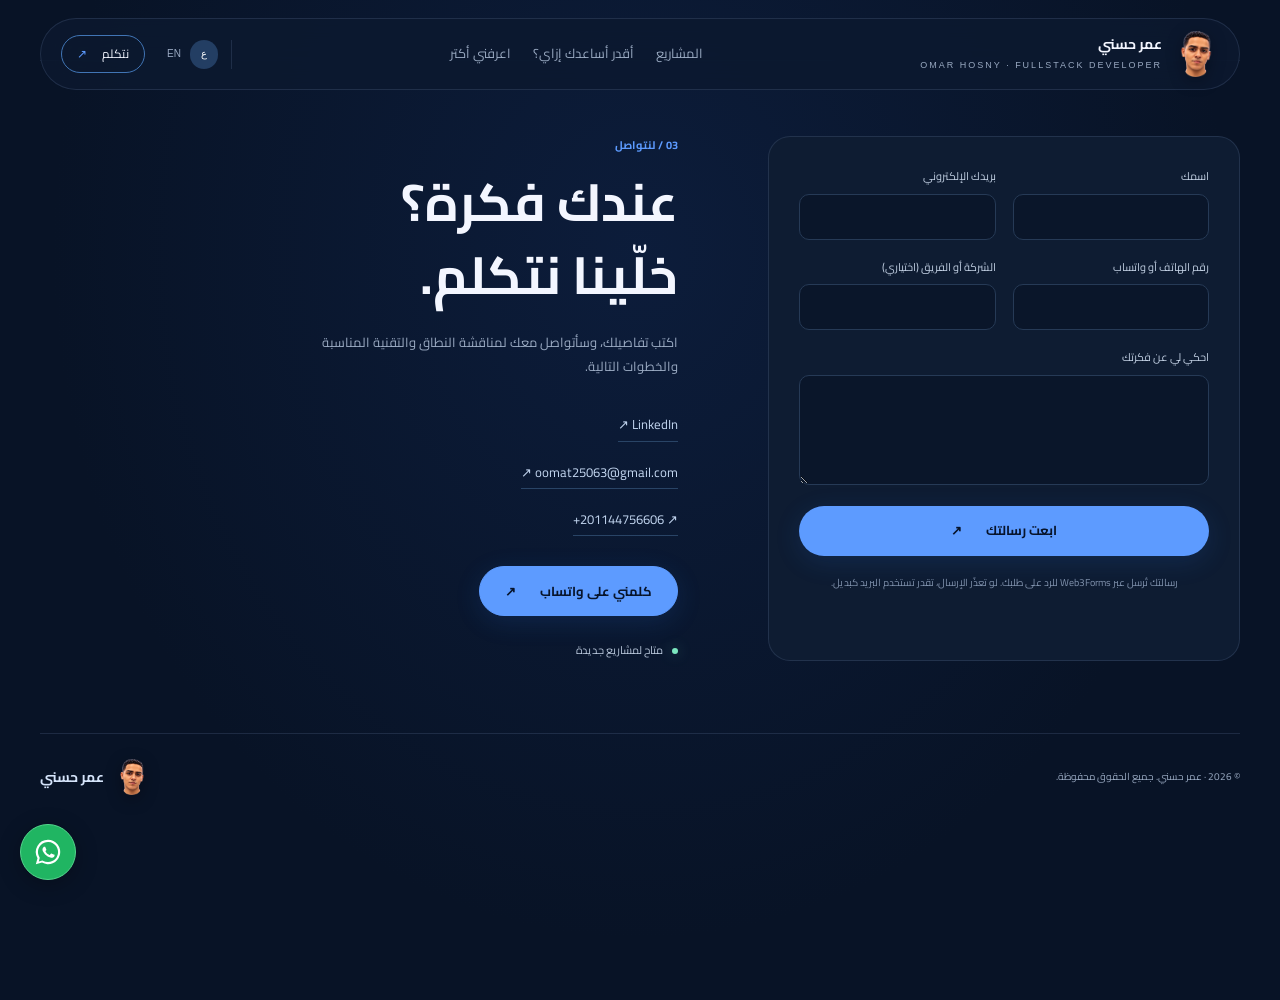
<file: contact.html>
<!DOCTYPE html>

<html dir="rtl" lang="ar"><head><meta charset="utf-8"/><meta content="width=device-width,initial-scale=1" name="viewport"/><title>Omar Hosny | تواصل مع عمر حسني — مطور ويب في مصر والقاهرة</title><meta content="تواصل مع Omar Hosny (عمر حسني)، مطور ويب في مصر والقاهرة، عبر واتساب أو البريد الإلكتروني أو لينكدإن لمناقشة مشروعك." name="description"/><meta content="index,follow" name="robots"/><meta content="#081326" name="theme-color"/><link href="https://omarhosny-sable.vercel.app/contact.html" rel="canonical"/><meta content="profile" property="og:type"/><meta content="Omar Hosny | تواصل مع عمر حسني — مطور ويب في مصر والقاهرة" property="og:title"/><meta content="تواصل مع Omar Hosny (عمر حسني)، مطور ويب في مصر والقاهرة، عبر واتساب أو البريد الإلكتروني أو لينكدإن لمناقشة مشروعك." property="og:description"/><meta content="https://omarhosny-sable.vercel.app/contact.html" property="og:url"/><meta content="ar_EG" property="og:locale"/><meta content="https://omarhosny-sable.vercel.app/portrait-opt.webp" property="og:image"/><meta content="summary_large_image" name="twitter:card"/><meta content="Omar Hosny | تواصل مع عمر حسني — مطور ويب في مصر والقاهرة" name="twitter:title"/><meta content="تواصل مع Omar Hosny (عمر حسني)، مطور ويب في مصر والقاهرة، عبر واتساب أو البريد الإلكتروني أو لينكدإن لمناقشة مشروعك." name="twitter:description"/><meta content="https://omarhosny-sable.vercel.app/portrait-opt.webp" name="twitter:image"/><link href="style.css" rel="stylesheet"/><link as="font" crossorigin="" href="cairo.woff2" rel="preload" type="font/woff2"/><script type="application/ld+json">{"@context": "https://schema.org", "@type": "Person", "name": "عمر حسني", "alternateName": "Omar Hosny", "givenName": "Omar", "familyName": "Hosny", "url": "https://omarhosny-sable.vercel.app/", "jobTitle": "Full Stack Web Developer", "areaServed": ["Egypt", "Cairo", "مصر", "القاهرة"], "sameAs": ["https://www.linkedin.com/in/omar-hosny-1762a7357", "https://wa.me/201144756606"], "email": "mailto:oomat25063@gmail.com", "telephone": "+201144756606"}</script></head><body data-route="/contact">
<header class="site-header" id="siteHeader">
<nav aria-label="القائمة الرئيسية" class="site-nav">
<a class="brand" href="index.html"><img alt="" aria-hidden="true" class="brand-portrait" decoding="async" src="avatar-opt.webp"/><span><b data-i="name">عمر حسني</b><small>OMAR HOSNY · FULLSTACK DEVELOPER</small></span></a>
<div class="desktop-nav">
<a class="nav-link" data-i="nav1" href="projects.html">المشاريع</a>
<a class="nav-link" data-i="nav2" href="services.html">أقدر أساعدك إزاي؟</a>
<a class="nav-link" data-i="nav3" href="about.html">اعرفني أكتر</a>
</div>
<div class="nav-actions">
<div class="language-picker"><button aria-label="English" class="lang-link" data-lang="en" type="button">EN</button><button aria-label="العربية" class="lang-link is-current" data-lang="ar" type="button">ع</button></div>
<a class="nav-cta" href="contact.html"><b data-i="cta" style="font-weight:400">نتكلم</b> <span aria-hidden="true">↗</span></a>
<button aria-controls="mobileMenu" aria-expanded="false" aria-label="القائمة" class="menu-button" id="menuBtn" type="button">☰</button>
</div>
</nav>
<div class="mobile-menu" id="mobileMenu">
<a class="mobile-link" data-i="nav1" href="projects.html">المشاريع</a>
<a class="mobile-link" data-i="nav2" href="services.html">أقدر أساعدك إزاي؟</a>
<a class="mobile-link" data-i="nav3" href="about.html">اعرفني أكتر</a>
<a class="mobile-link" data-i="cta" href="contact.html">نتكلم</a>
</div>
</header>
<div aria-hidden="true" class="scroll-progress"><span id="bar"></span></div>
<main class="omar-route omar-route-inner" data-route="/contact"><section class="contact-section shell" id="contact">
<div class="contact-copy reveal"><p class="eyebrow"><span>03 / </span><span data-i="e3">لنتواصل</span></p><h1 class="omar-page-title" data-i="t3">عندك فكرة؟<br/>خلّينا نتكلم.</h1><p class="lead" data-i="ct">اكتب تفاصيلك، وسأتواصل معك لمناقشة النطاق والتقنية المناسبة والخطوات التالية.</p>
<div class="contact-links"><a href="https://www.linkedin.com/in/omar-hosny-1762a7357" rel="noopener" target="_blank">LinkedIn ↗</a><a href="mailto:oomat25063@gmail.com">oomat25063@gmail.com ↗</a><a dir="ltr" href="tel:+201144756606">+201144756606 ↗</a></div>
<a class="button button-primary omar-whatsapp" href="https://wa.me/201144756606" rel="noopener noreferrer" target="_blank"><span data-i="whatsapp">كلمني على واتساب</span> ↗</a><p class="availability"><span></span><i data-i="avail" style="font-style:normal">متاح لمشاريع جديدة</i></p></div>
<div class="contact-form-wrap reveal"><form action="https://api.web3forms.com/submit" class="lead-form" id="form" method="POST" name="contact"><input autocomplete="off" hidden="True" name="botcheck" tabindex="-1" type="checkbox"/><input name="from_name" type="hidden" value="Omar Hosny Portfolio"/><input name="subject" type="hidden" value="New portfolio inquiry - Omar Hosny"/><input name="access_key" type="hidden" value="d28d10a3-48b6-4aff-8a17-0ffb1fd4513b"/>
<div class="form-row"><label class="lead-field"><span data-i="l1">اسمك</span><input autocomplete="name" name="name" required=""/></label><label class="lead-field"><span data-i="l2">بريدك الإلكتروني</span><input autocomplete="email" name="email" required="" type="email"/></label></div>
<div class="form-row"><label class="lead-field"><span data-i="l3">رقم الهاتف أو واتساب</span><input name="phone"/></label><label class="lead-field"><span data-i="l4">الشركة أو الفريق (اختياري)</span><input name="company"/></label></div>
<label class="lead-field"><span data-i="l5">احكي لي عن فكرتك</span><textarea name="message" required=""></textarea></label>
<button class="button button-primary lead-submit" type="submit"><span data-i="send">ابعت رسالتك</span> ↗</button>
<p class="form-note">رسالتك تُرسل عبر Web3Forms للرد على طلبك. لو تعذّر الإرسال، تقدر تستخدم البريد كبديل.</p><p aria-live="polite" class="form-status" id="formStatus" role="status"></p><a class="text-link" hidden="True" href="mailto:oomat25063@gmail.com" id="formFallback">إرسال بالبريد بدلًا من ذلك ↗</a></form></div>
</section></main>
<footer class="shell site-footer"><span><span data-i="rights">© 2026 · عمر حسني. جميع الحقوق محفوظة.</span></span><a class="footer-brand" href="index.html"><img alt="" aria-hidden="true" class="brand-portrait" decoding="async" src="avatar-opt.webp"/><span data-i="name">عمر حسني</span></a></footer>
<dialog aria-labelledby="projectTitle" class="omar-dialog" id="projectDialog"><button aria-label="Close / إغلاق" class="omar-dialog-close" id="closeProject" type="button">×</button><div id="projectContent"></div></dialog><a aria-label="WhatsApp Omar Hosny" class="omar-wa-float" href="https://wa.me/201144756606" rel="noopener noreferrer" target="_blank"><svg aria-hidden="true" height="30" viewbox="0 0 32 32" width="30"><path d="M16 3a13 13 0 0 0-11.2 19.6L3 29l6.6-1.7A13 13 0 1 0 16 3zm0 23.7a10.7 10.7 0 0 1-5.5-1.5l-.4-.2-3.9 1 1-3.8-.2-.4A10.7 10.7 0 1 1 16 26.7zm5.9-8c-.3-.2-1.9-.9-2.2-1-.3-.1-.5-.2-.7.2-.2.3-.8 1-.9 1.2-.2.2-.3.2-.6.1-1.8-.8-3-1.7-4.1-3.7-.3-.5.3-.5.8-1.6.1-.2 0-.4 0-.6l-1-2.4c-.3-.6-.5-.5-.7-.5H12c-.3 0-.6.1-.8.4-.3.3-1.1 1-1.1 2.5s1.1 2.9 1.3 3.1c.1.2 2.2 3.5 5.5 4.9 2 .8 2.8.9 3.8.7.6-.1 1.9-.8 2.1-1.5.3-.7.3-1.4.2-1.5-.1-.2-.3-.3-.6-.4z" fill="currentColor"></path></svg></a><script defer="" src="site.js"></script></body></html>
</file>
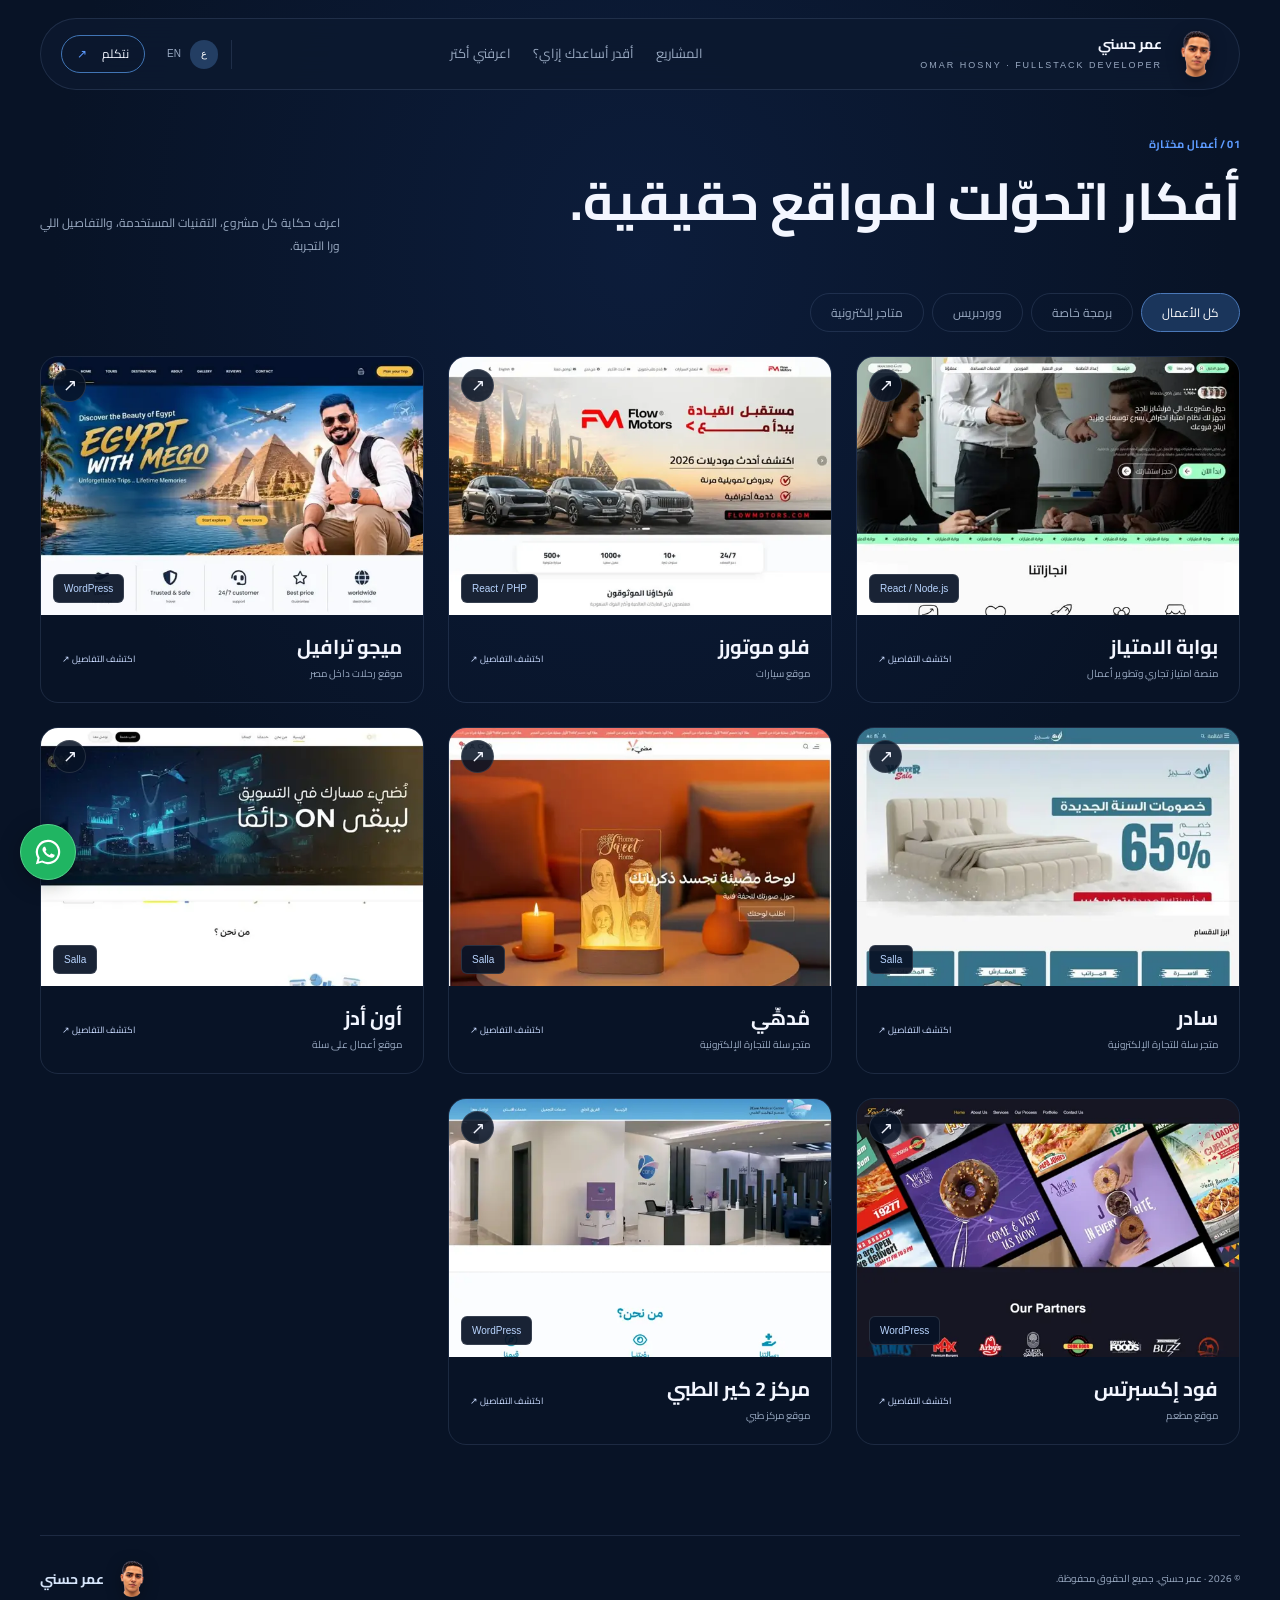
<file: projects.html>
<!DOCTYPE html>

<html dir="rtl" lang="ar"><head><meta charset="utf-8"/><meta content="width=device-width,initial-scale=1" name="viewport"/><title>Omar Hosny | مشاريع عمر حسني — تطوير مواقع ومتاجر</title><meta content="مشاريع Omar Hosny (عمر حسني)، مطور ويب في مصر: ثمانية مشاريع ويب ومتاجر إلكترونية مع تفاصيل التقنيات والتنفيذ." name="description"/><meta content="index,follow" name="robots"/><meta content="#081326" name="theme-color"/><link href="https://omarhosny-sable.vercel.app/projects.html" rel="canonical"/><meta content="profile" property="og:type"/><meta content="Omar Hosny | مشاريع عمر حسني — تطوير مواقع ومتاجر" property="og:title"/><meta content="مشاريع Omar Hosny (عمر حسني)، مطور ويب في مصر: ثمانية مشاريع ويب ومتاجر إلكترونية مع تفاصيل التقنيات والتنفيذ." property="og:description"/><meta content="https://omarhosny-sable.vercel.app/projects.html" property="og:url"/><meta content="ar_EG" property="og:locale"/><meta content="https://omarhosny-sable.vercel.app/portrait-opt.webp" property="og:image"/><meta content="summary_large_image" name="twitter:card"/><meta content="Omar Hosny | مشاريع عمر حسني — تطوير مواقع ومتاجر" name="twitter:title"/><meta content="مشاريع Omar Hosny (عمر حسني)، مطور ويب في مصر: ثمانية مشاريع ويب ومتاجر إلكترونية مع تفاصيل التقنيات والتنفيذ." name="twitter:description"/><meta content="https://omarhosny-sable.vercel.app/portrait-opt.webp" name="twitter:image"/><link href="style.css" rel="stylesheet"/><link as="font" crossorigin="" href="cairo.woff2" rel="preload" type="font/woff2"/><script type="application/ld+json">{"@context": "https://schema.org", "@type": "Person", "name": "عمر حسني", "alternateName": "Omar Hosny", "givenName": "Omar", "familyName": "Hosny", "url": "https://omarhosny-sable.vercel.app/", "jobTitle": "Full Stack Web Developer", "areaServed": ["Egypt", "Cairo", "مصر", "القاهرة"], "sameAs": ["https://www.linkedin.com/in/omar-hosny-1762a7357", "https://wa.me/201144756606"], "email": "mailto:oomat25063@gmail.com", "telephone": "+201144756606"}</script></head><body data-route="/projects">
<header class="site-header" id="siteHeader">
<nav aria-label="القائمة الرئيسية" class="site-nav">
<a class="brand" href="index.html"><img alt="" aria-hidden="true" class="brand-portrait" decoding="async" src="avatar-opt.webp"/><span><b data-i="name">عمر حسني</b><small>OMAR HOSNY · FULLSTACK DEVELOPER</small></span></a>
<div class="desktop-nav">
<a class="nav-link" data-i="nav1" href="projects.html">المشاريع</a>
<a class="nav-link" data-i="nav2" href="services.html">أقدر أساعدك إزاي؟</a>
<a class="nav-link" data-i="nav3" href="about.html">اعرفني أكتر</a>
</div>
<div class="nav-actions">
<div class="language-picker"><button aria-label="English" class="lang-link" data-lang="en" type="button">EN</button><button aria-label="العربية" class="lang-link is-current" data-lang="ar" type="button">ع</button></div>
<a class="nav-cta" href="contact.html"><b data-i="cta" style="font-weight:400">نتكلم</b> <span aria-hidden="true">↗</span></a>
<button aria-controls="mobileMenu" aria-expanded="false" aria-label="القائمة" class="menu-button" id="menuBtn" type="button">☰</button>
</div>
</nav>
<div class="mobile-menu" id="mobileMenu">
<a class="mobile-link" data-i="nav1" href="projects.html">المشاريع</a>
<a class="mobile-link" data-i="nav2" href="services.html">أقدر أساعدك إزاي؟</a>
<a class="mobile-link" data-i="nav3" href="about.html">اعرفني أكتر</a>
<a class="mobile-link" data-i="cta" href="contact.html">نتكلم</a>
</div>
</header>
<div aria-hidden="true" class="scroll-progress"><span id="bar"></span></div>
<main class="omar-route omar-route-inner" data-route="/projects"><section class="work-section shell" id="projects">
<div class="section-heading reveal"><div><p class="eyebrow"><span>01 / </span><span data-i="e1">أعمال مختارة</span></p><h1 class="omar-page-title" data-i="t1">أفكار اتحوّلت لمواقع حقيقية.</h1></div><p><span data-i="s1">اعرف حكاية كل مشروع، التقنيات المستخدمة، والتفاصيل اللي ورا التجربة.</span></p></div>
<div class="work-filters" id="filters"><button class="work-filter is-active" data-f="all" data-i="fAll" type="button">كل الأعمال</button><button class="work-filter" data-f="code" data-i="fFull" type="button">برمجة خاصة</button><button class="work-filter" data-f="wp" data-i="fFront" type="button">ووردبريس</button><button class="work-filter" data-f="shop" data-i="fBack" type="button">متاجر إلكترونية</button></div>
<div class="work-grid" id="grid"><button class="work-card" data-cat="code" data-project="0" type="button"><div class="work-card-image"><div class="shot"><img alt="" aria-hidden="true" decoding="async" loading="lazy" src="franchise-gate-thumb.webp"/></div><span class="work-card-arrow">↗</span><span class="work-card-stack">React / Node.js</span></div><div class="work-card-caption"><div><h3>بوابة الامتياز</h3><p>منصة امتياز تجاري وتطوير أعمال</p></div><span>اكتشف التفاصيل ↗</span></div></button><button class="work-card" data-cat="code" data-project="1" type="button"><div class="work-card-image"><div class="shot"><img alt="" aria-hidden="true" decoding="async" loading="lazy" src="flow-motors-thumb.webp"/></div><span class="work-card-arrow">↗</span><span class="work-card-stack">React / PHP</span></div><div class="work-card-caption"><div><h3>فلو موتورز</h3><p>موقع سيارات</p></div><span>اكتشف التفاصيل ↗</span></div></button><button class="work-card" data-cat="wp" data-project="2" type="button"><div class="work-card-image"><div class="shot"><img alt="" aria-hidden="true" decoding="async" loading="lazy" src="mego-travel-thumb.webp"/></div><span class="work-card-arrow">↗</span><span class="work-card-stack">WordPress</span></div><div class="work-card-caption"><div><h3>ميجو ترافيل</h3><p>موقع رحلات داخل مصر</p></div><span>اكتشف التفاصيل ↗</span></div></button><button class="work-card" data-cat="shop" data-project="3" type="button"><div class="work-card-image"><div class="shot"><img alt="" aria-hidden="true" decoding="async" loading="lazy" src="sadir-thumb.webp"/></div><span class="work-card-arrow">↗</span><span class="work-card-stack">Salla</span></div><div class="work-card-caption"><div><h3>سادر</h3><p>متجر سلة للتجارة الإلكترونية</p></div><span>اكتشف التفاصيل ↗</span></div></button><button class="work-card" data-cat="shop" data-project="4" type="button"><div class="work-card-image"><div class="shot"><img alt="" aria-hidden="true" decoding="async" loading="lazy" src="mudhee-thumb.webp"/></div><span class="work-card-arrow">↗</span><span class="work-card-stack">Salla</span></div><div class="work-card-caption"><div><h3>مُدهِّي</h3><p>متجر سلة للتجارة الإلكترونية</p></div><span>اكتشف التفاصيل ↗</span></div></button><button class="work-card" data-cat="shop" data-project="5" type="button"><div class="work-card-image"><div class="shot"><img alt="" aria-hidden="true" decoding="async" loading="lazy" src="on-ads-thumb.webp"/></div><span class="work-card-arrow">↗</span><span class="work-card-stack">Salla</span></div><div class="work-card-caption"><div><h3>أون أدز</h3><p>موقع أعمال على سلة</p></div><span>اكتشف التفاصيل ↗</span></div></button><button class="work-card" data-cat="wp" data-project="6" type="button"><div class="work-card-image"><div class="shot"><img alt="" aria-hidden="true" decoding="async" loading="lazy" src="food-xperts-thumb.webp"/></div><span class="work-card-arrow">↗</span><span class="work-card-stack">WordPress</span></div><div class="work-card-caption"><div><h3>فود إكسبرتس</h3><p>موقع مطعم</p></div><span>اكتشف التفاصيل ↗</span></div></button><button class="work-card" data-cat="wp" data-project="7" type="button"><div class="work-card-image"><div class="shot"><img alt="" aria-hidden="true" decoding="async" loading="lazy" src="2care-thumb.webp"/></div><span class="work-card-arrow">↗</span><span class="work-card-stack">WordPress</span></div><div class="work-card-caption"><div><h3>مركز 2 كير الطبي</h3><p>موقع مركز طبي</p></div><span>اكتشف التفاصيل ↗</span></div></button></div>
</section></main>
<footer class="shell site-footer"><span><span data-i="rights">© 2026 · عمر حسني. جميع الحقوق محفوظة.</span></span><a class="footer-brand" href="index.html"><img alt="" aria-hidden="true" class="brand-portrait" decoding="async" src="avatar-opt.webp"/><span data-i="name">عمر حسني</span></a></footer>
<dialog aria-labelledby="projectTitle" class="omar-dialog" id="projectDialog"><button aria-label="Close / إغلاق" class="omar-dialog-close" id="closeProject" type="button">×</button><div id="projectContent"></div></dialog><a aria-label="WhatsApp Omar Hosny" class="omar-wa-float" href="https://wa.me/201144756606" rel="noopener noreferrer" target="_blank"><svg aria-hidden="true" height="30" viewbox="0 0 32 32" width="30"><path d="M16 3a13 13 0 0 0-11.2 19.6L3 29l6.6-1.7A13 13 0 1 0 16 3zm0 23.7a10.7 10.7 0 0 1-5.5-1.5l-.4-.2-3.9 1 1-3.8-.2-.4A10.7 10.7 0 1 1 16 26.7zm5.9-8c-.3-.2-1.9-.9-2.2-1-.3-.1-.5-.2-.7.2-.2.3-.8 1-.9 1.2-.2.2-.3.2-.6.1-1.8-.8-3-1.7-4.1-3.7-.3-.5.3-.5.8-1.6.1-.2 0-.4 0-.6l-1-2.4c-.3-.6-.5-.5-.7-.5H12c-.3 0-.6.1-.8.4-.3.3-1.1 1-1.1 2.5s1.1 2.9 1.3 3.1c.1.2 2.2 3.5 5.5 4.9 2 .8 2.8.9 3.8.7.6-.1 1.9-.8 2.1-1.5.3-.7.3-1.4.2-1.5-.1-.2-.3-.3-.6-.4z" fill="currentColor"></path></svg></a><script defer="" src="site.js"></script></body></html>
</file>
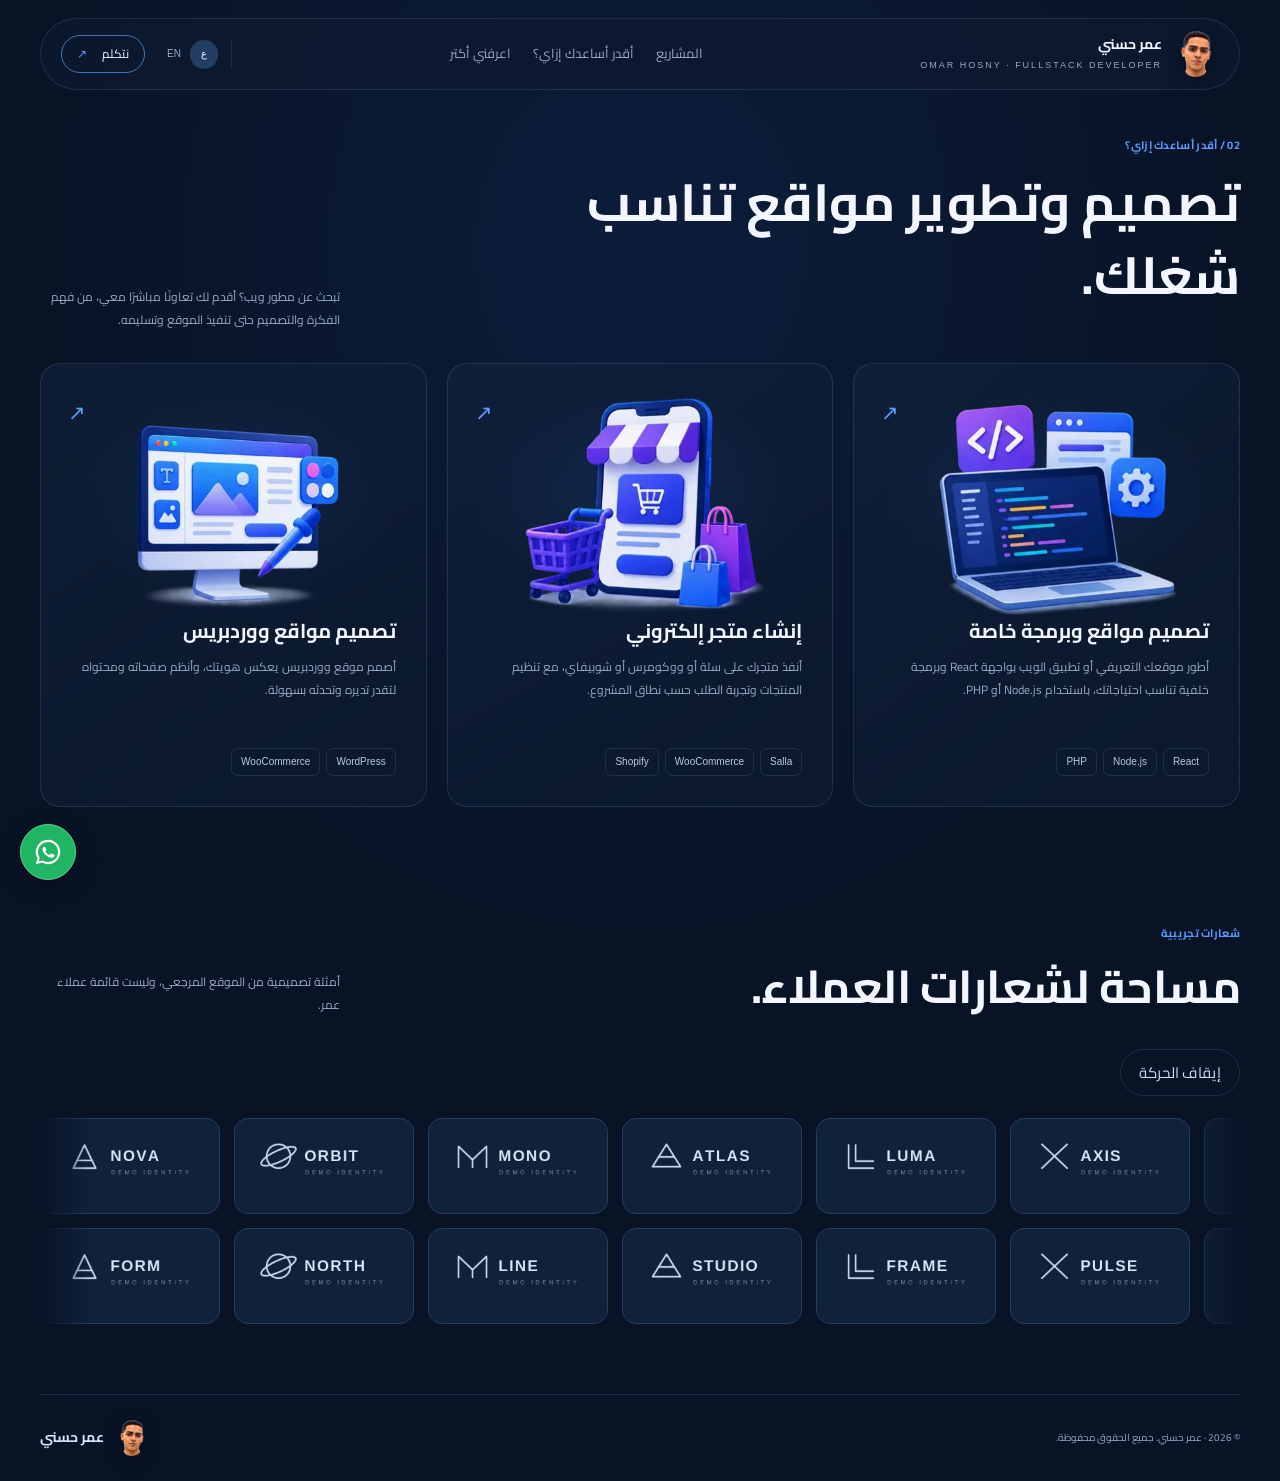
<file: services.html>
<!DOCTYPE html>

<html dir="rtl" lang="ar"><head><meta charset="utf-8"/><meta content="width=device-width,initial-scale=1" name="viewport"/><title>Omar Hosny | خدمات عمر حسني — مطور ويب في مصر والقاهرة</title><meta content="Omar Hosny (عمر حسني) — مطور ويب فول ستاك في مصر والقاهرة: تصميم وتطوير مواقع وتطبيقات ويب ومتاجر إلكترونية ومواقع ووردبريس." name="description"/><meta content="index,follow" name="robots"/><meta content="#081326" name="theme-color"/><link href="https://omarhosny-sable.vercel.app/services.html" rel="canonical"/><meta content="profile" property="og:type"/><meta content="Omar Hosny | خدمات عمر حسني — مطور ويب في مصر والقاهرة" property="og:title"/><meta content="Omar Hosny (عمر حسني) — مطور ويب فول ستاك في مصر والقاهرة: تصميم وتطوير مواقع وتطبيقات ويب ومتاجر إلكترونية ومواقع ووردبريس." property="og:description"/><meta content="https://omarhosny-sable.vercel.app/services.html" property="og:url"/><meta content="ar_EG" property="og:locale"/><meta content="https://omarhosny-sable.vercel.app/portrait-opt.webp" property="og:image"/><meta content="summary_large_image" name="twitter:card"/><meta content="Omar Hosny | خدمات عمر حسني — مطور ويب في مصر والقاهرة" name="twitter:title"/><meta content="Omar Hosny (عمر حسني) — مطور ويب فول ستاك في مصر والقاهرة: تصميم وتطوير مواقع وتطبيقات ويب ومتاجر إلكترونية ومواقع ووردبريس." name="twitter:description"/><meta content="https://omarhosny-sable.vercel.app/portrait-opt.webp" name="twitter:image"/><link href="style.css" rel="stylesheet"/><link as="font" crossorigin="" href="cairo.woff2" rel="preload" type="font/woff2"/><script type="application/ld+json">{"@context": "https://schema.org", "@type": "Person", "name": "عمر حسني", "alternateName": "Omar Hosny", "givenName": "Omar", "familyName": "Hosny", "url": "https://omarhosny-sable.vercel.app/", "jobTitle": "Full Stack Web Developer", "areaServed": ["Egypt", "Cairo", "مصر", "القاهرة"], "sameAs": ["https://www.linkedin.com/in/omar-hosny-1762a7357", "https://wa.me/201144756606"], "email": "mailto:oomat25063@gmail.com", "telephone": "+201144756606"}</script></head><body data-route="/services">
<header class="site-header" id="siteHeader">
<nav aria-label="القائمة الرئيسية" class="site-nav">
<a class="brand" href="index.html"><img alt="" aria-hidden="true" class="brand-portrait" decoding="async" src="avatar-opt.webp"/><span><b data-i="name">عمر حسني</b><small>OMAR HOSNY · FULLSTACK DEVELOPER</small></span></a>
<div class="desktop-nav">
<a class="nav-link" data-i="nav1" href="projects.html">المشاريع</a>
<a class="nav-link" data-i="nav2" href="services.html">أقدر أساعدك إزاي؟</a>
<a class="nav-link" data-i="nav3" href="about.html">اعرفني أكتر</a>
</div>
<div class="nav-actions">
<div class="language-picker"><button aria-label="English" class="lang-link" data-lang="en" type="button">EN</button><button aria-label="العربية" class="lang-link is-current" data-lang="ar" type="button">ع</button></div>
<a class="nav-cta" href="contact.html"><b data-i="cta" style="font-weight:400">نتكلم</b> <span aria-hidden="true">↗</span></a>
<button aria-controls="mobileMenu" aria-expanded="false" aria-label="القائمة" class="menu-button" id="menuBtn" type="button">☰</button>
</div>
</nav>
<div class="mobile-menu" id="mobileMenu">
<a class="mobile-link" data-i="nav1" href="projects.html">المشاريع</a>
<a class="mobile-link" data-i="nav2" href="services.html">أقدر أساعدك إزاي؟</a>
<a class="mobile-link" data-i="nav3" href="about.html">اعرفني أكتر</a>
<a class="mobile-link" data-i="cta" href="contact.html">نتكلم</a>
</div>
</header>
<div aria-hidden="true" class="scroll-progress"><span id="bar"></span></div>
<main class="omar-route omar-route-inner" data-route="/services"><section class="services-section shell" id="services">
<div class="section-heading reveal"><div><p class="eyebrow"><span>02 / </span><span data-i="e2">أقدر أساعدك إزاي؟</span></p><h1 class="omar-page-title" data-i="t2">تصميم وتطوير مواقع تناسب شغلك.</h1></div><p><span data-i="s2">تبحث عن مطور ويب؟ أقدم لك تعاونًا مباشرًا معي، من فهم الفكرة والتصميم حتى تنفيذ الموقع وتسليمه.</span></p></div>
<div class="service-grid">
<article class="service-card reveal"><span class="service-go">↗</span>
<div class="service-visual"><img alt="" aria-hidden="true" decoding="async" loading="lazy" src="service-2-opt.webp"/></div>
<h3 data-i="s1t">تصميم مواقع وبرمجة خاصة</h3><p data-i="s1p">أطور موقعك التعريفي أو تطبيق الويب بواجهة React وبرمجة خلفية تناسب احتياجاتك، باستخدام Node.js أو PHP.</p><div class="tag-list"><span>React</span><span>Node.js</span><span>PHP</span></div></article>
<article class="service-card reveal"><span class="service-go">↗</span>
<div class="service-visual"><img alt="" aria-hidden="true" decoding="async" loading="lazy" src="service-3-opt.webp"/></div>
<h3 data-i="s2t">إنشاء متجر إلكتروني</h3><p data-i="s2p">أنفذ متجرك على سلة أو ووكومرس أو شوبيفاي، مع تنظيم المنتجات وتجربة الطلب حسب نطاق المشروع.</p><div class="tag-list"><span>Salla</span><span>WooCommerce</span><span>Shopify</span></div></article>
<article class="service-card reveal"><span class="service-go">↗</span>
<div class="service-visual"><img alt="" aria-hidden="true" decoding="async" loading="lazy" src="service-1-opt.webp"/></div>
<h3 data-i="s3t">تصميم مواقع ووردبريس</h3><p data-i="s3p">أصمم موقع ووردبريس يعكس هويتك، وأنظم صفحاته ومحتواه لتقدر تديره وتحدثه بسهولة.</p><div class="tag-list"><span>WordPress</span><span>WooCommerce</span></div></article>
</div>
</section><section class="shell omar-clients"><div class="section-heading"><div><p class="eyebrow" data-i="demoEyebrow">شعارات تجريبية</p><h2 data-i="demoTitle">مساحة لشعارات العملاء.</h2></div><p data-i="demoNote">أمثلة تصميمية من الموقع المرجعي، وليست قائمة عملاء عمر.</p></div><button aria-pressed="false" class="button button-outline omar-motion" id="logoMotion" type="button">إيقاف الحركة</button><div class="omar-marquees" id="logoMarquees"><div class="omar-marquee-row"><div class="omar-marquee-track"><div class="omar-logo-group"><div class="omar-logo"><img alt="Demo 1" decoding="async" height="100" loading="lazy" src="clients-demo-1.png" width="220"/></div><div class="omar-logo"><img alt="Demo 2" decoding="async" height="100" loading="lazy" src="clients-demo-2.png" width="220"/></div><div class="omar-logo"><img alt="Demo 3" decoding="async" height="100" loading="lazy" src="clients-demo-3.png" width="220"/></div><div class="omar-logo"><img alt="Demo 4" decoding="async" height="100" loading="lazy" src="clients-demo-4.png" width="220"/></div><div class="omar-logo"><img alt="Demo 5" decoding="async" height="100" loading="lazy" src="clients-demo-5.png" width="220"/></div><div class="omar-logo"><img alt="Demo 6" decoding="async" height="100" loading="lazy" src="clients-demo-6.png" width="220"/></div></div><div aria-hidden="true" class="omar-logo-group"><div class="omar-logo"><img alt="Demo 1" aria-hidden="true" decoding="async" height="100" loading="lazy" src="clients-demo-1.png" width="220"/></div><div class="omar-logo"><img alt="Demo 2" aria-hidden="true" decoding="async" height="100" loading="lazy" src="clients-demo-2.png" width="220"/></div><div class="omar-logo"><img alt="Demo 3" aria-hidden="true" decoding="async" height="100" loading="lazy" src="clients-demo-3.png" width="220"/></div><div class="omar-logo"><img alt="Demo 4" aria-hidden="true" decoding="async" height="100" loading="lazy" src="clients-demo-4.png" width="220"/></div><div class="omar-logo"><img alt="Demo 5" aria-hidden="true" decoding="async" height="100" loading="lazy" src="clients-demo-5.png" width="220"/></div><div class="omar-logo"><img alt="Demo 6" aria-hidden="true" decoding="async" height="100" loading="lazy" src="clients-demo-6.png" width="220"/></div></div></div></div><div class="omar-marquee-row"><div class="omar-marquee-track"><div class="omar-logo-group"><div class="omar-logo"><img alt="Demo 7" decoding="async" height="100" loading="lazy" src="clients-demo-7.png" width="220"/></div><div class="omar-logo"><img alt="Demo 8" decoding="async" height="100" loading="lazy" src="clients-demo-8.png" width="220"/></div><div class="omar-logo"><img alt="Demo 9" decoding="async" height="100" loading="lazy" src="clients-demo-9.png" width="220"/></div><div class="omar-logo"><img alt="Demo 10" decoding="async" height="100" loading="lazy" src="clients-demo-10.png" width="220"/></div><div class="omar-logo"><img alt="Demo 11" decoding="async" height="100" loading="lazy" src="clients-demo-11.png" width="220"/></div><div class="omar-logo"><img alt="Demo 12" decoding="async" height="100" loading="lazy" src="clients-demo-12.png" width="220"/></div></div><div aria-hidden="true" class="omar-logo-group"><div class="omar-logo"><img alt="Demo 7" aria-hidden="true" decoding="async" height="100" loading="lazy" src="clients-demo-7.png" width="220"/></div><div class="omar-logo"><img alt="Demo 8" aria-hidden="true" decoding="async" height="100" loading="lazy" src="clients-demo-8.png" width="220"/></div><div class="omar-logo"><img alt="Demo 9" aria-hidden="true" decoding="async" height="100" loading="lazy" src="clients-demo-9.png" width="220"/></div><div class="omar-logo"><img alt="Demo 10" aria-hidden="true" decoding="async" height="100" loading="lazy" src="clients-demo-10.png" width="220"/></div><div class="omar-logo"><img alt="Demo 11" aria-hidden="true" decoding="async" height="100" loading="lazy" src="clients-demo-11.png" width="220"/></div><div class="omar-logo"><img alt="Demo 12" aria-hidden="true" decoding="async" height="100" loading="lazy" src="clients-demo-12.png" width="220"/></div></div></div></div></div></section></main>
<footer class="shell site-footer"><span><span data-i="rights">© 2026 · عمر حسني. جميع الحقوق محفوظة.</span></span><a class="footer-brand" href="index.html"><img alt="" aria-hidden="true" class="brand-portrait" decoding="async" src="avatar-opt.webp"/><span data-i="name">عمر حسني</span></a></footer>
<dialog aria-labelledby="projectTitle" class="omar-dialog" id="projectDialog"><button aria-label="Close / إغلاق" class="omar-dialog-close" id="closeProject" type="button">×</button><div id="projectContent"></div></dialog><a aria-label="WhatsApp Omar Hosny" class="omar-wa-float" href="https://wa.me/201144756606" rel="noopener noreferrer" target="_blank"><svg aria-hidden="true" height="30" viewbox="0 0 32 32" width="30"><path d="M16 3a13 13 0 0 0-11.2 19.6L3 29l6.6-1.7A13 13 0 1 0 16 3zm0 23.7a10.7 10.7 0 0 1-5.5-1.5l-.4-.2-3.9 1 1-3.8-.2-.4A10.7 10.7 0 1 1 16 26.7zm5.9-8c-.3-.2-1.9-.9-2.2-1-.3-.1-.5-.2-.7.2-.2.3-.8 1-.9 1.2-.2.2-.3.2-.6.1-1.8-.8-3-1.7-4.1-3.7-.3-.5.3-.5.8-1.6.1-.2 0-.4 0-.6l-1-2.4c-.3-.6-.5-.5-.7-.5H12c-.3 0-.6.1-.8.4-.3.3-1.1 1-1.1 2.5s1.1 2.9 1.3 3.1c.1.2 2.2 3.5 5.5 4.9 2 .8 2.8.9 3.8.7.6-.1 1.9-.8 2.1-1.5.3-.7.3-1.4.2-1.5-.1-.2-.3-.3-.6-.4z" fill="currentColor"></path></svg></a><script defer="" src="site.js"></script></body></html>
</file>
<file: style.css>
@font-face{font-family:Cairo;src:url(./cairo.woff2) format('woff2');font-weight:400;font-display:swap}
@font-face{font-family:Cairo;src:url([data-uri]) format('woff');font-weight:600 900;font-display:swap}

:root{--bg:#081326;--surface:#0e1b32;--surface-light:#14243e;--ink:#f3f6ff;--muted:#9aaac2;--blue:#5d9bff;--line:rgba(157,185,231,.14);--radius:24px;color-scheme:dark}
*{box-sizing:border-box}
html{scroll-behavior:smooth;scroll-padding-top:110px;overflow-x:clip}
body{margin:0;background:var(--bg);color:var(--ink);font:400 15px/1.8 Cairo,Arial,sans-serif;overflow-x:clip;position:relative}
body::before{content:'';position:absolute;inset:0 0 auto;height:1000px;z-index:-1;background:radial-gradient(ellipse at 50% 25%,#10254d88,transparent 65%);pointer-events:none}
a{color:inherit;text-decoration:none}
button,input,select,textarea{font:inherit}
button{color:inherit;cursor:pointer}
h1,h2,h3,p{margin:0}
h1,h2,h3{font-weight:700;line-height:1.3}
::selection{background:#3274d4;color:#fff}
a:focus-visible,button:focus-visible,input:focus-visible,textarea:focus-visible,select:focus-visible{outline:2px solid #8dbbff;outline-offset:5px}
.shell{width:min(1200px,calc(100% - 64px));margin-inline:auto}
.ph{display:inline-block;font:10px/1.6 Arial,sans-serif;color:#ffcf7a;border:1px dashed #b98a3a;border-radius:6px;padding:0 6px;margin-inline-start:8px;vertical-align:middle;letter-spacing:0}
/* header */
.site-header{position:fixed;top:18px;inset-inline:0;width:min(1200px,calc(100% - 48px));margin-inline:auto;z-index:100;border:1px solid var(--line);border-radius:100px;background:#0c1930d9;backdrop-filter:blur(22px);-webkit-backdrop-filter:blur(22px);transition:background .25s,box-shadow .25s}
.site-header.scrolled{background:#0b172df5;box-shadow:0 12px 40px #0003}
.site-nav{display:flex;align-items:center;justify-content:space-between;gap:22px;padding:12px 20px}
.brand{display:flex;align-items:center;gap:11px;font-weight:700;font-size:14px;line-height:1.3;flex-shrink:0}
.brand-mark{width:46px;height:46px;border-radius:50%;display:grid;place-items:center;font:bold 16px/1 Arial,sans-serif;letter-spacing:-1px;direction:ltr;background:linear-gradient(145deg,#2f64c2,#12306a);border:1px solid #4c80d6;color:#eaf2ff;flex:none}
.brand small{display:block;font:9px/1.7 Arial,sans-serif;letter-spacing:2px;color:var(--muted);margin-top:5px}
.desktop-nav,.nav-actions,.language-picker{display:flex;align-items:center;gap:22px}
.desktop-nav{font-size:13px}
.nav-link{color:var(--muted);transition:color .2s}
.nav-link:hover,.nav-link.is-current{color:#fff}
.nav-actions{gap:15px}
.language-picker{gap:2px;padding-inline-end:13px;border-inline-end:1px solid var(--line);direction:ltr}
.lang-link{display:inline-flex;justify-content:center;align-items:center;min-width:28px;height:29px;font-size:10px;color:var(--muted);border-radius:100px;border:0;background:none;font-family:Arial,sans-serif}
.lang-link:hover,.lang-link.is-current{background:#233e63;color:#fff}
.nav-cta{border:1px solid #4175b5;border-radius:40px;padding:7px 15px;font-size:12px;white-space:nowrap;transition:background .2s}
.nav-cta:hover{background:#12294a}
.nav-cta span{margin-inline-start:12px;color:var(--blue)}
.menu-button{display:none;border:0;background:none;font-size:20px;padding:3px 8px}
.mobile-menu{display:none;position:absolute;top:calc(100% + 10px);inset-inline:0;background:#101f37;border:1px solid var(--line);border-radius:24px;padding:18px;box-shadow:0 20px 40px #0004}
.mobile-menu.active{display:grid}
.mobile-link{padding:9px 14px;border-radius:12px}
.mobile-link:hover{background:var(--surface-light)}
.scroll-progress{position:fixed;top:0;inset-inline:0;height:2px;z-index:110;pointer-events:none}
.scroll-progress>span{display:block;width:0;height:100%;background:var(--blue);box-shadow:0 0 12px #5d9bff}
/* buttons */
.button{display:inline-flex;align-items:center;justify-content:center;gap:24px;border-radius:100px;min-height:50px;padding:11px 25px;font-size:13px;font-weight:700;transition:transform .2s,background .2s,box-shadow .2s;border:1px solid var(--line);cursor:pointer}
.button:hover{transform:translateY(-3px)}
.button-primary{background:var(--blue);color:#07142b;border-color:var(--blue);box-shadow:0 6px 26px #286ed929}
.button-primary:hover{background:#83b3ff;box-shadow:0 8px 32px #286ed94d}
.button-outline{background:transparent;color:#cbdcf5}
.text-link{display:inline-flex;align-items:center;gap:10px;font-size:12px;color:var(--muted);transition:color .2s}
.text-link:hover{color:var(--blue)}
.eyebrow{display:block;font-size:11px;letter-spacing:1.5px;color:var(--blue);font-weight:700;line-height:1.8}
html[dir=rtl] .eyebrow{letter-spacing:.3px}
.availability{display:inline-flex;align-items:center;gap:9px;color:#bac8dc;font-size:11px;line-height:1.8}
.availability>span{width:6px;height:6px;background:#7ce8c0;border-radius:50%;box-shadow:0 0 14px #7ce8c060;flex-shrink:0}
/* hero */
.hero-studio{position:relative;padding-top:128px;text-align:center;min-height:820px;isolation:isolate}
.hero-aura{position:absolute;width:650px;height:650px;max-width:100%;top:140px;left:50%;transform:translateX(-50%);background:radial-gradient(ellipse,#2368d433,transparent 65%);filter:blur(20px);z-index:-1;pointer-events:none}
.hero-display{font-size:clamp(66px,9.2vw,128px);line-height:1.04;letter-spacing:-6px;margin-top:28px;text-wrap:balance}
.hero-display span,.hero-display em{display:block}
.hero-display em{font-style:normal;color:var(--blue);padding-bottom:10px;text-shadow:0 5px 50px #317af325}
html[dir=rtl] .hero-display{font-size:clamp(70px,9.2vw,118px);line-height:1.1;letter-spacing:-4px}
html[dir=rtl] .hero-display>span{padding-bottom:.1em}
.hero-bottom{display:grid;grid-template-columns:1fr 320px 1fr;align-items:center;gap:30px;text-align:start;position:relative;margin-top:0}
.hero-signature{padding-top:85px;max-width:260px}
.hero-signature h2{font-size:25px;margin:10px 0 6px}
.hero-signature p{font-size:12px;color:var(--muted);margin-bottom:16px}
.hero-art{position:relative;width:320px;aspect-ratio:1;justify-self:center;min-width:0}
.avatar-core{position:absolute;inset:12%;border-radius:50%;z-index:2;display:grid;place-items:center;font:bold 74px/1 Arial,sans-serif;letter-spacing:-6px;color:#e8f1ff;direction:ltr;background:radial-gradient(circle at 35% 30%,#4a86e6,#173b7a 62%,#0c2147);border:1px solid #5d9bff66;box-shadow:0 16px 40px #0006,inset 0 0 40px #5d9bff33;animation:avatar-float 7s ease-in-out infinite}
.avatar-orbit{position:absolute;inset:23% 0 8%;border:1px solid #4b8cf126;border-radius:50%;transform:rotate(-25deg) scaleX(1.1);box-shadow:0 0 65px #2e6dcc19,inset 0 0 70px #2e6dcc10}
.avatar-orbit::before{content:'';position:absolute;top:14%;left:10%;width:8px;height:8px;background:#7faeff;box-shadow:0 0 15px #5d9bff;border-radius:50%}
.floating-symbol{position:absolute;font:bold 21px/1 monospace;color:#96bfff;background:linear-gradient(150deg,#274775,#0e254a);border:1px solid #689df34d;border-radius:16px;padding:15px;box-shadow:0 10px 30px #0003;z-index:3;animation:avatar-float 6s ease-in-out infinite reverse;direction:ltr}
.symbol-code{top:28%;inset-inline-end:-10px;transform:rotate(12deg)}
.symbol-star{bottom:17%;inset-inline-start:2px;color:#d8e8ff;font-size:28px;padding:10px 12px}
.hero-invitation{justify-self:end;padding-top:85px;width:min(100%,260px)}
.hero-invitation p{font-size:13px;color:var(--muted);line-height:2;margin-bottom:23px}
.hero-invitation>.text-link{display:flex;margin-top:16px;justify-content:center;width:max-content;min-width:180px}
.hero-footnote{border-top:1px solid var(--line);display:flex;justify-content:space-between;gap:20px;padding:22px 0;font-size:10px;letter-spacing:1px;color:#8da1c0;margin-top:24px;direction:ltr}
html[dir=rtl] .hero-footnote{direction:rtl}
.hero-footnote>span:first-child{direction:ltr;font-family:Arial,sans-serif}
.hero-footnote>span:last-child{font-size:12px;letter-spacing:0;color:var(--blue)}
@keyframes avatar-float{0%,100%{translate:0 0}50%{translate:0 -14px}}
/* sections */
.section-heading{display:flex;justify-content:space-between;align-items:flex-end;gap:40px;margin-bottom:32px}
.section-heading>div{max-width:700px}
.section-heading h2{font-size:clamp(30px,3.6vw,46px);letter-spacing:-1.3px;margin-top:13px;text-wrap:balance}
html[dir=rtl] .section-heading h2{letter-spacing:-.5px}
.section-heading>p{max-width:300px;color:var(--muted);font-size:12px;line-height:1.9}
.work-section{padding-block:85px 90px}
.portfolio-stage{position:relative;isolation:isolate;height:480px;border:1px solid var(--line);border-radius:var(--radius);background:radial-gradient(ellipse at 50% 55%,#173763 0,#0b192f 63%);overflow:hidden;direction:ltr}
.stage-orbit{position:absolute;width:75%;height:65%;left:12.5%;top:15%;border:1px solid #5d9bff1a;border-radius:50%;transform:rotate(-12deg);box-shadow:0 0 100px #2f7bec0d}
.stage-dots{position:absolute;inset:0;background-image:radial-gradient(#7fb0ff33 1px,transparent 1.5px);background-size:46px 46px;mask-image:radial-gradient(ellipse at center,#000 20%,transparent 70%);-webkit-mask-image:radial-gradient(ellipse at center,#000 20%,transparent 70%)}
.showcase-fallback{position:absolute;inset:0;display:flex;align-items:center;justify-content:center;gap:24px;padding:50px 40px 80px;perspective:1100px}
.sc-card{width:32%;border:1px solid #89b6f44d;border-radius:13px;overflow:hidden;background:#10213c;box-shadow:0 20px 40px #0006;transition:transform .6s cubic-bezier(.2,.7,.2,1),border-color .4s;cursor:pointer}
.sc-card.pos-l{transform:rotateY(15deg) rotate(-4deg)}
.sc-card.pos-c{transform:scale(1.12);border-color:#70a5fa99;z-index:1}
.sc-card.pos-r{transform:rotateY(-15deg) rotate(4deg)}
.sc-card span{display:block;padding:9px 14px;font-size:11px;direction:rtl;text-align:center}
.shot{aspect-ratio:1.65;position:relative;overflow:hidden;background:var(--g,linear-gradient(135deg,#1b3b73,#0f2145))}
.shot::before{content:'';position:absolute;inset:0 0 auto;height:14%;background:#ffffff1c}
.shot::after{content:'';position:absolute;left:10%;right:38%;top:34%;height:10%;border-radius:6px;background:#ffffff55;box-shadow:0 20px 0 -2px #ffffff30,0 38px 0 -2px #ffffff30,0 62px 0 8px #5d9bffcc}
.stage-caption{position:absolute;z-index:3;inset:auto 28px 23px;display:flex;align-items:center;justify-content:space-between;gap:20px;font-size:10px;color:#97b3db;pointer-events:none}
.stage-caption a{font-size:13px;color:#e4eeff;border-bottom:1px solid #527eb5;padding-bottom:4px;pointer-events:auto}
.stage-caption>span:last-child{max-width:210px;text-align:end}
.showcase-navigation{display:flex;align-items:center;justify-content:center;gap:24px;padding-block:20px 16px;direction:ltr}
.showcase-arrow{width:40px;height:40px;border:1px solid var(--line);border-radius:50%;background:#10213a;font-size:19px;transition:background .2s}
.showcase-arrow:hover{background:#274d80}
.showcase-selection{text-align:center;min-width:180px;line-height:1.6;font-size:13px}
.showcase-selection small{display:block;font-size:10px;color:var(--muted)}
.showcase-thumbnails{display:flex;gap:10px;overflow-x:auto;scrollbar-width:thin;scrollbar-color:#284971 transparent;padding:8px 2px 15px;direction:ltr}
.showcase-thumbnail{padding:4px;width:112px;flex:0 0 112px;min-width:0;border:1px solid var(--line);border-radius:10px;background:transparent;opacity:.6;transition:opacity .2s,border-color .2s}
.showcase-thumbnail .shot{border-radius:6px}
.showcase-thumbnail span{display:block;padding:4px;font-size:9px;white-space:nowrap;text-overflow:ellipsis;overflow:hidden;direction:rtl}
.showcase-thumbnail.is-selected,.showcase-thumbnail:hover{opacity:1;border-color:var(--blue);background:#18325a}
.work-filters{display:flex;gap:8px;flex-wrap:wrap;margin:35px 0 24px}
.work-filter{border:1px solid var(--line);background:transparent;border-radius:100px;padding:8px 20px;font-size:12px;color:var(--muted);transition:background .2s,color .2s}
.work-filter.is-active,.work-filter:hover{background:#1a355b;color:#fff;border-color:#4a78b8}
.work-grid{display:grid;grid-template-columns:repeat(3,minmax(0,1fr));gap:24px}
.work-card{display:block;min-width:0;background:#0d1b32;border:1px solid var(--line);border-radius:18px;overflow:hidden;transition:transform .3s,border-color .3s;position:relative}
.work-card:hover{transform:translateY(-6px);border-color:#5d9bff70}
.work-card[hidden]{display:none}
.work-card-image{position:relative;overflow:hidden;aspect-ratio:1.48}
.work-card-image .shot{height:100%;aspect-ratio:auto;transition:transform .6s}
.work-card:hover .work-card-image .shot{transform:scale(1.035)}
.work-card-arrow{position:absolute;inset-inline-end:12px;top:12px;border-radius:100px;width:33px;height:33px;background:#081326dd;display:grid;place-items:center;font-size:17px;border:1px solid #ffffff20}
.work-card-stack{position:absolute;inset-inline-start:12px;bottom:12px;border-radius:6px;background:#081326ed;padding:5px 10px;font:10px/1.7 Arial,sans-serif;color:#b9d5ff;border:1px solid #ffffff20;direction:ltr}
.work-card-caption{padding:19px 21px;display:flex;align-items:center;justify-content:space-between;gap:10px}
.work-card-caption h3{font-size:20px;margin-bottom:5px}
.work-card-caption p{color:var(--muted);font-size:10px}
.work-card-caption>span{font-size:9px;white-space:nowrap;color:#cadbff}
.more-work{display:flex;justify-content:center;margin-top:28px}
.services-section{border-top:1px solid var(--line);padding-block:85px 75px}
.service-grid{display:grid;grid-template-columns:repeat(3,minmax(0,1fr));gap:20px}
.service-card{position:relative;border:1px solid var(--line);background:linear-gradient(145deg,#14264188,#0b182d);border-radius:20px;padding:30px;transition:background .3s,transform .3s;display:flex;flex-direction:column;min-width:0}
.service-card:hover{transform:translateY(-5px);background:#172e50}
.service-visual{display:grid;place-items:center;height:200px;margin-bottom:24px;background:radial-gradient(ellipse at center,#2867d322,transparent 72%)}
.service-visual svg{width:78%;height:100%;transition:transform .4s ease}
.service-card:hover .service-visual svg{transform:translateY(-4px) scale(1.03)}
.service-card h3{font-size:20px;margin-bottom:12px}
.service-card>p{font-size:12px;color:var(--muted);min-height:72px;line-height:1.9}
.tag-list{display:flex;flex-wrap:wrap;gap:6px;margin-top:auto;padding-top:20px}
.tag-list>span{display:inline-block;padding:4px 9px;border:1px solid var(--line);border-radius:7px;font:10px/1.8 Arial,sans-serif;color:#b8c9e0}
.service-go{position:absolute;inset-inline-end:27px;top:30px;font-size:21px;color:var(--blue)}
.about-band{display:flex;align-items:center;gap:24px;margin-top:30px;padding:28px 32px;background:#101f35;border:1px solid var(--line);border-radius:20px}
.about-band .brand-mark{flex:none;width:68px;height:68px;font-size:22px;border:2px solid #3d659e}
.about-band>div{flex:1}
.about-band h3{font-size:18px;margin-bottom:5px}
.about-band p{font-size:12px;color:var(--muted);max-width:760px}
.about-band>.text-link{flex-shrink:0;color:var(--blue)}
.facts{display:flex;gap:10px;flex-wrap:wrap;margin-top:12px}
.facts span{font-size:11px;border:1px solid var(--line);border-radius:100px;padding:2px 12px;color:#c9dbf5;background:#0b172b}
.contact-section{display:grid;grid-template-columns:.85fr 1.15fr;gap:90px;border-top:1px solid var(--line);padding-block:90px}
.contact-copy h2{font-size:clamp(34px,4.2vw,57px);letter-spacing:-1.5px;margin:16px 0 20px;text-wrap:balance}
html[dir=rtl] .contact-copy h2{letter-spacing:-.5px}
.contact-copy>p.lead{font-size:13px;color:var(--muted);max-width:370px;margin-bottom:28px}
.contact-links{display:flex;flex-direction:column;gap:9px;margin:30px 0 25px;font-size:14px}
.contact-links a{width:fit-content;border-bottom:1px solid #294466;font-size:13px;color:#c2d5ef;padding-bottom:4px;margin-block:5px}
.contact-links a:hover{color:var(--blue)}
.contact-form-wrap{padding:30px;background:#0e1c32;border:1px solid var(--line);border-radius:22px;order:-1}
.lead-form{display:grid;gap:18px}
.form-row{display:grid;grid-template-columns:1fr 1fr;gap:17px}
.lead-field{display:flex;flex-direction:column;gap:7px;min-width:0}
.lead-field>span{font-size:11px;color:#c1cfe2}
.lead-field input,.lead-field textarea{width:100%;min-width:0;border:1px solid #263a56;background:#0a162a;color:var(--ink);padding:12px 13px;border-radius:10px;font-size:11px;line-height:1.8;transition:border-color .2s}
.lead-field input:focus,.lead-field textarea:focus{border-color:var(--blue);outline:0;box-shadow:0 0 0 2px #5d9bff20}
.lead-field input::placeholder,.lead-field textarea::placeholder{color:#71839d}
.lead-field textarea{resize:vertical;min-height:110px}
.lead-submit{width:100%;border:0;margin-top:3px}
.form-note{font-size:10px;color:#8092ad;text-align:center;line-height:1.8}
.site-footer{display:flex;justify-content:space-between;align-items:center;gap:25px;padding-block:25px;border-top:1px solid var(--line);font-size:10px;color:var(--muted)}
.footer-brand{display:inline-flex;align-items:center;gap:10px;font-size:14px;color:#d5e4fa;font-weight:700}
.footer-brand .brand-mark{width:36px;height:36px;font-size:13px}
.reveal{transition:opacity .6s,translate .6s}
.reveal.pending{opacity:0;translate:0 20px}
@media(max-width:1100px){.desktop-nav{gap:14px}.site-nav{gap:15px}.nav-cta{display:none}.hero-bottom{gap:20px}.contact-section{gap:45px}.service-card{padding:25px}}
@media(max-width:850px){
.shell{width:calc(100% - 40px)}.desktop-nav{display:none}.menu-button{display:block}.site-header{width:calc(100% - 32px)}.site-nav{padding:10px 17px}
.hero-studio{min-height:760px;padding-top:132px}.hero-display{font-size:clamp(55px,9.2vw,80px);letter-spacing:-3px}html[dir=rtl] .hero-display{font-size:clamp(60px,12vw,100px);letter-spacing:-3px}
.hero-bottom{grid-template-columns:1fr 290px;gap:15px;margin-top:-15px}.hero-art{width:290px;grid-column:2;grid-row:1 / span 2}
.hero-signature{padding-top:15px;align-self:end}.hero-signature>.text-link{display:none}.hero-signature p{margin-bottom:0}
.hero-invitation{width:100%;justify-self:start;padding-top:15px;align-self:start}.hero-invitation p{font-size:12px;margin-bottom:16px;max-width:260px}.hero-invitation .text-link{margin-top:10px;min-width:0}
.section-heading{gap:25px}.section-heading>p{max-width:240px}.work-section,.services-section{padding-block:65px}.portfolio-stage{height:390px}
.work-grid,.service-grid{grid-template-columns:repeat(2,minmax(0,1fr))}.contact-section{grid-template-columns:1fr}.contact-form-wrap{order:0}}
@media(max-width:580px){
.hero-studio{min-height:0;padding-top:118px}.hero-display{font-size:clamp(46px,14vw,64px)}html[dir=rtl] .hero-display{font-size:clamp(48px,15vw,70px)}
.hero-bottom{grid-template-columns:1fr;text-align:center;margin-top:10px}.hero-art{grid-column:1;grid-row:auto;width:min(270px,80%);margin:0 auto}
.hero-signature{padding-top:0;max-width:none;text-align:center}.hero-invitation{padding-top:0;justify-self:center;text-align:center;display:grid;justify-items:center}.hero-invitation>.text-link{margin-inline:auto}
.hero-signature{order:2}.hero-art{order:1}.hero-invitation{order:3}
.section-heading{flex-direction:column;align-items:flex-start}.section-heading>p{max-width:none}
.portfolio-stage{height:300px}.showcase-fallback{padding:40px 10px 60px;gap:10px}.sc-card{width:36%}.sc-card.pos-l,.sc-card.pos-r{width:28%}
.work-grid,.service-grid{grid-template-columns:1fr}.form-row{grid-template-columns:1fr}.about-band{flex-direction:column;text-align:center;padding:24px}
.contact-section{padding-block:60px}.contact-form-wrap{padding:22px}.site-footer{flex-direction:column;text-align:center}.stage-caption>span:last-child{display:none}.stage-caption{justify-content:space-between}
.hero-footnote{flex-direction:column;align-items:center;gap:4px}}
@media(prefers-reduced-motion:reduce){*{animation:none!important;transition:none!important}html{scroll-behavior:auto}}

.shot::before,.shot::after{display:none}.shot img{display:block;width:100%;height:100%;object-fit:cover;object-position:top}.shot{background:#182b46}

.brand-portrait{display:block;width:46px;height:46px;object-fit:contain;flex:none;filter:drop-shadow(0 4px 8px #0005)}
.footer-brand .brand-portrait{width:36px;height:36px}
.hero-avatar{position:absolute;inset:0;width:100%;height:100%;object-fit:contain;z-index:2;filter:drop-shadow(0 16px 28px #0004);animation:avatar-float 7s ease-in-out infinite}
.about-photo{display:block;flex:none;width:96px;height:96px;border-radius:50%;object-fit:cover;object-position:50% 18%;border:3px solid #3d659e;box-shadow:0 8px 24px #0004}
@media(max-width:580px){.about-photo{width:140px;height:140px;border-width:4px}}

/* Reference assets and project details */
.service-visual img{display:block;width:100%;height:100%;object-fit:contain}
.omar-clients{padding-block:42px 70px}.omar-logo-grid{display:grid;grid-template-columns:repeat(6,minmax(0,1fr));gap:14px}.omar-logo{padding:12px;border:1px solid #263c60;border-radius:14px;background:#10213a;min-width:0}.omar-logo img{display:block;width:100%;height:64px;object-fit:contain}
button.work-card{font:inherit;color:inherit;text-align:inherit;width:100%;cursor:pointer;padding:0;background:transparent}.work-card[hidden]{display:none}.sc-card{cursor:pointer}
.omar-dialog{padding:0;border:1px solid #3d659e;border-radius:20px;background:#0b1a30;color:#ecf3ff;width:min(850px,calc(100vw - 32px));max-height:86vh;overflow:auto;box-shadow:0 30px 100px #0009}.omar-dialog::backdrop{background:#020814dc;backdrop-filter:blur(8px)}.omar-dialog-close{position:sticky;top:12px;float:left;margin:12px;z-index:2;width:40px;height:40px;border-radius:50%;background:#1c3557;color:white;border:1px solid #5482b8;font-size:28px;cursor:pointer}.omar-dialog-copy{padding:32px;clear:both}.omar-dialog h2{font-size:32px;margin:0 0 12px}.omar-stack{display:inline-block;border:1px solid #3d659e;border-radius:20px;padding:5px 15px;font-size:14px;direction:ltr}.omar-credit{color:#a0b6d3;font-size:14px}.omar-detail-image{display:block;width:100%;height:auto}.omar-dialog :focus-visible{outline:3px solid #91b8ff}
@media(max-width:700px){.omar-logo-grid{grid-template-columns:repeat(3,minmax(0,1fr));gap:8px}.omar-logo{padding:8px}.omar-logo img{height:48px}.omar-dialog-copy{padding:20px}.omar-dialog h2{font-size:25px}.omar-clients{padding-block:24px 48px}}
@media(max-width:350px){.omar-logo-grid{grid-template-columns:repeat(2,minmax(0,1fr))}}

html{scroll-behavior:auto}.avatar-orbit,.hero-aura,.stage-orbit{animation:none!important}.omar-dialog::backdrop{backdrop-filter:none}.pending{opacity:1!important;transform:none!important}
.omar-dialog{width:min(1050px,calc(100vw - 24px));max-height:90vh;scroll-behavior:auto}.omar-case{padding:0 28px 32px}.omar-case-intro{clear:both;text-align:center;padding:10px 12px 26px}.omar-case-intro h1{font-size:clamp(32px,5vw,58px);line-height:1.3;margin:12px 0}.omar-case-intro h1 span{color:#5996ff}.omar-case-intro .tag-list{justify-content:center;margin-bottom:18px}.omar-case-hero{border:1px solid #29415f;border-radius:16px;overflow:hidden}.omar-case-hero img{display:block;width:100%;height:auto;max-height:500px;object-fit:cover;object-position:top}.omar-case section{margin-top:48px}.omar-case h2{font-size:clamp(24px,3vw,34px);line-height:1.5;margin:6px 0 18px}.omar-case p{line-height:1.95}.omar-case-information{display:grid;grid-template-columns:1.4fr 1fr;gap:28px}.omar-case-information aside{background:#10243e;border:1px solid #253b58;padding:22px;border-radius:16px}.omar-case dl{border-top:1px solid #29415f;padding-top:14px;margin:16px 0 0}.omar-case dt{color:#8aa2c1;font-size:13px}.omar-case dd{margin:5px 0 0}.omar-case-feature-grid{display:grid;grid-template-columns:1fr 1fr;gap:12px}.omar-case-feature-grid>div{background:#10243e;border:1px solid #253b58;padding:20px;border-radius:14px}.omar-case-feature-grid>div>span{color:#659ef8;font-size:13px}.omar-case-feature-grid p{margin:10px 0 0}.omar-case-preview img{width:100%;height:auto;display:block;border-radius:12px;border:1px solid #29415f}.omar-case-end{text-align:center;border-top:1px solid #29415f;padding-top:36px}.omar-case-end h3{margin-top:40px}.omar-case-related{display:grid;grid-template-columns:1fr 1fr;gap:14px}.omar-case-related button{font:inherit;cursor:pointer;color:inherit;background:#10243e;border:1px solid #29415f;border-radius:14px;padding:12px;display:flex;align-items:center;gap:14px;text-align:inherit}.omar-case-related img{width:100px;height:68px;object-fit:cover;object-position:top;border-radius:7px}.omar-dialog-close{float:none;display:block;margin:12px;position:sticky;top:10px;z-index:5}
@media(max-width:600px){.omar-case{padding:0 14px 22px}.omar-case-information{grid-template-columns:1fr;gap:18px}.omar-case-feature-grid,.omar-case-related{grid-template-columns:1fr}.omar-case section{margin-top:32px}.omar-case-hero img{max-height:250px}.omar-case-related img{width:90px}.omar-case .eyebrow{font-size:11px}.omar-case p{font-size:14px}.omar-case-intro{padding-top:0}}
@media(prefers-reduced-motion:reduce){*{animation:none!important;transition:none!important}}
/* The host frame is content-height, so cap the case study independently of vh. */
.omar-dialog{max-height:min(86vh,800px)}
@media(max-width:600px){.omar-dialog{max-height:min(84vh,680px)}}

.omar-motion{margin:0 0 22px;padding:9px 18px;min-height:42px;font:inherit;cursor:pointer}.omar-marquees{overflow:hidden;direction:ltr;display:grid;gap:14px;mask-image:linear-gradient(to right,transparent,#000 4%,#000 96%,transparent)}.omar-marquee-track{display:flex;width:max-content;animation:omar-logos 38s linear infinite;will-change:transform}.omar-logo-group{display:flex;gap:14px;padding-right:14px;flex-shrink:0}.omar-logo-group .omar-logo{width:180px;padding:12px;flex-shrink:0}.omar-logo-group .omar-logo img{height:70px;width:100%;object-fit:contain}.omar-marquee-row:nth-child(2) .omar-marquee-track{animation-direction:reverse;animation-duration:43s}.omar-marquees.is-paused .omar-marquee-track{animation-play-state:paused}.omar-whatsapp{margin:12px 0 25px}.contact-links a[dir=ltr]{display:inline-block;direction:ltr;unicode-bidi:embed}
@keyframes omar-logos{from{transform:translateX(0)}to{transform:translateX(-50%)}}
@media(max-width:600px){.omar-logo-group .omar-logo{width:150px}.omar-logo-group .omar-logo img{height:62px}.omar-marquees{gap:10px}.omar-logo-group{gap:10px;padding-right:10px}.omar-motion{font-size:13px}}

.omar-whatsapp{display:inline-flex}.contact-copy>.availability{display:flex;width:100%;clear:both;margin-top:0}#form{scroll-margin-top:90px}

.omar-profile{padding-block:40px 65px}.omar-skill-list{display:flex;flex-wrap:wrap;gap:10px;margin-bottom:26px}.omar-skill-list span{border:1px solid #29415f;border-radius:30px;padding:8px 16px;font-size:14px}.omar-cert-grid{display:grid;grid-template-columns:repeat(3,minmax(0,1fr));gap:14px}.omar-cert{border:1px solid #29415f;background:#0e2038;border-radius:16px;padding:22px}.omar-cert h3{font-size:20px;line-height:1.5;margin:14px 0 8px;text-align:start}.omar-cert p{font-size:13px;color:#9aadc8;line-height:1.7;margin:0 0 18px}.omar-cert time{font-size:13px;color:#6da6ff}.contact-copy .availability{position:static}.omar-whatsapp{display:flex;width:fit-content}@media(max-width:850px){.omar-cert-grid{grid-template-columns:repeat(2,minmax(0,1fr))}}@media(max-width:580px){.omar-cert-grid{grid-template-columns:1fr}.omar-profile{padding-block:24px 48px}}

.omar-resume{padding-block:65px 20px;scroll-margin-top:100px}.omar-resume-hero{display:grid;grid-template-columns:280px 1fr;gap:60px;align-items:center;padding-bottom:65px}.omar-resume-hero img{width:100%;height:320px;object-fit:cover;object-position:50% 15%;border-radius:22px;border:1px solid #29415f}.omar-resume h2{font-size:clamp(30px,5vw,52px);line-height:1.4;margin:10px 0 20px}.omar-resume-hero p:not(.eyebrow){font-size:17px;line-height:1.9;color:#a5b6cf;max-width:620px;margin-bottom:25px}.omar-education{padding:28px;background:#10243e;border:1px solid #29415f;border-radius:18px;margin-top:24px}.omar-education h3{font-size:24px;line-height:1.5;margin:0 0 10px}.omar-education p{margin:0 0 12px;color:#a5b6cf}.omar-education span{font-size:14px;color:#6da6ff}.omar-skill-groups{display:grid;grid-template-columns:1fr 1fr;gap:14px;margin-bottom:26px}.omar-skill-groups article{padding:25px;border:1px solid #29415f;border-radius:16px;background:#10243e}.omar-skill-groups h3{font-size:21px;line-height:1.5;margin:0 0 10px}.omar-skill-groups p{font-size:14px;color:#a5b6cf;line-height:1.8}.omar-skill-groups span{display:block;font-size:12px;color:#6da6ff;line-height:1.9}.omar-skill-list{display:none}@media(max-width:600px){.omar-resume{padding-top:30px}.omar-resume-hero{grid-template-columns:1fr;gap:30px;text-align:center;padding-bottom:45px}.omar-resume-hero img{width:230px;height:280px;margin:auto}.omar-resume-hero .button{margin:auto}.omar-skill-groups{grid-template-columns:1fr}.omar-education{padding:23px}.omar-education h3{font-size:23px}}

.omar-experience{margin-bottom:55px}.omar-experience time{display:block;color:#6da6ff;font-size:14px;margin-bottom:15px}.omar-education .omar-grad{margin-top:18px;font-size:14px}

/* Dedicated portfolio views. */
.omar-route-inner{padding-top:60px;min-height:65vh}.omar-route-inner>section:first-child{padding-top:75px}.omar-route-teaser{border-top:1px solid #ddd;padding-block:64px}.omar-route-teaser h2{font-size:clamp(28px,4vw,48px);margin:12px 0 28px}.omar-route-teaser .button{margin-inline-end:12px;margin-bottom:12px}.omar-view-all{display:flex;justify-content:center;padding-top:36px}a[aria-current=page]{text-decoration:underline;text-underline-offset:8px}#homeProjects .work-grid{margin-top:20px}.omar-route-inner .omar-resume{margin-top:0}.omar-route-inner .contact-section{padding-bottom:72px}
@media(max-width:600px){.omar-route-inner{padding-top:30px}.omar-route-inner>section:first-child{padding-top:48px}.omar-route-teaser{padding-block:42px}.omar-view-all .button{width:100%;justify-content:center}}

@media(min-width:768px){#homeProjects .work-grid{grid-template-columns:repeat(2,minmax(0,1fr))}}

.omar-resume-hero>img{height:auto;aspect-ratio:3/4;object-fit:contain;object-position:center;background:transparent}

.omar-home-portrait{width:220px;height:auto;border-radius:20px;float:inline-start;margin-inline-end:36px;margin-bottom:28px}.omar-route-teaser{display:flow-root}.omar-route-teaser .eyebrow{padding-top:20px}@media(max-width:600px){.omar-home-portrait{float:none;display:block;width:180px;margin:0 auto 28px}.omar-route-teaser{text-align:center}}

.omar-route-teaser .omar-teaser-card{background:#101e34;border:1px solid #26364d;border-radius:36px;padding:48px;display:flex;align-items:center;gap:28px;text-align:start}
.omar-route-teaser .omar-home-portrait{float:none;flex:none;width:144px;height:144px;object-fit:cover;object-position:center 18%;border:3px solid #4b7dcb;border-radius:50%;margin:0}
.omar-teaser-copy{flex:1;max-width:610px}.omar-teaser-copy h2{font-size:36px;margin:0 0 16px}.omar-teaser-copy p{font-size:20px;line-height:1.9;color:#99a8bf;margin:0}.omar-teaser-link{color:#649fff;white-space:nowrap;font-size:19px}
@media(max-width:700px){.omar-route-teaser .omar-teaser-card{padding:32px 24px;border-radius:26px;flex-direction:column;gap:22px;text-align:center}.omar-route-teaser .omar-home-portrait{width:104px;height:104px;margin:0}.omar-teaser-copy h2{font-size:27px}.omar-teaser-copy p{font-size:17px}.omar-teaser-link{font-size:17px}}

.omar-cert-section{padding-top:70px;padding-bottom:70px;border-top:1px solid #24344b}.omar-cert-section h2{font-size:clamp(28px,4vw,46px);margin:12px 0 30px}.omar-tech-tags{display:flex;gap:10px;flex-wrap:wrap;margin-top:24px}.omar-tech-tags span{font-size:14px;border:1px solid #2b3d55;border-radius:8px;padding:8px 12px;color:#acbdd3}.omar-end-cta{padding:70px 0 100px;text-align:center;border-top:1px solid #24344b}.omar-end-cta h2{font-size:clamp(28px,4vw,48px);margin-bottom:28px}.omar-wa-float{position:fixed;bottom:20px;left:20px;z-index:999;width:56px;height:56px;display:grid;place-items:center;border-radius:50%;color:white;background:#20b562;border:1px solid #55d78d;box-shadow:0 5px 22px #0004;animation:omar-wa-wiggle 7s infinite;transform-origin:center}.omar-wa-float:hover{background:#16a34a}.omar-wa-float:focus-visible{outline:3px solid white;outline-offset:4px}@keyframes omar-wa-wiggle{0%,84%,100%{transform:rotate(0)}87%,93%{transform:rotate(-10deg)}90%,96%{transform:rotate(10deg)}}@media(prefers-reduced-motion:reduce){.omar-wa-float{animation:none}}@media(max-width:600px){.omar-wa-float{left:14px;bottom:16px;width:52px;height:52px}.omar-cert-section{padding-top:48px;padding-bottom:48px}.omar-end-cta{padding:48px 0 90px}}
@media(max-width:360px){.site-nav{gap:8px;padding:10px}.brand{gap:6px;font-size:12px}.brand img,.brand-mark{width:32px;height:40px}.brand small{font-size:7px;letter-spacing:1px}.nav-actions{gap:5px}.language-picker{padding-inline-end:4px}.lang-link{min-width:24px}.menu-button{padding:3px 4px}}
@media(max-width:600px){.omar-route-inner{padding-top:60px}.omar-route-inner>section:first-child{padding-top:60px}}
.text-link{display:inline-flex;min-height:32px;align-items:center}

.omar-page-title{font-size:clamp(30px,5vw,52px);line-height:1.4;margin:10px 0 20px}

.hero-avatar{animation:omar-face-float 7s ease-in-out infinite;will-change:transform}.floating-symbol{animation:avatar-float 6s ease-in-out infinite reverse}@keyframes omar-face-float{0%,100%{transform:translate3d(0,0,0) rotate(-1deg)}50%{transform:translate3d(0,-12px,0) rotate(1deg)}}@media(prefers-reduced-motion:reduce){.hero-avatar,.floating-symbol{animation:none!important;will-change:auto}}

.form-status{line-height:1.8;color:#c9daf3}.lead-submit:disabled{opacity:.65;cursor:wait}.lead-form [hidden]{display:none!important}
</file>
